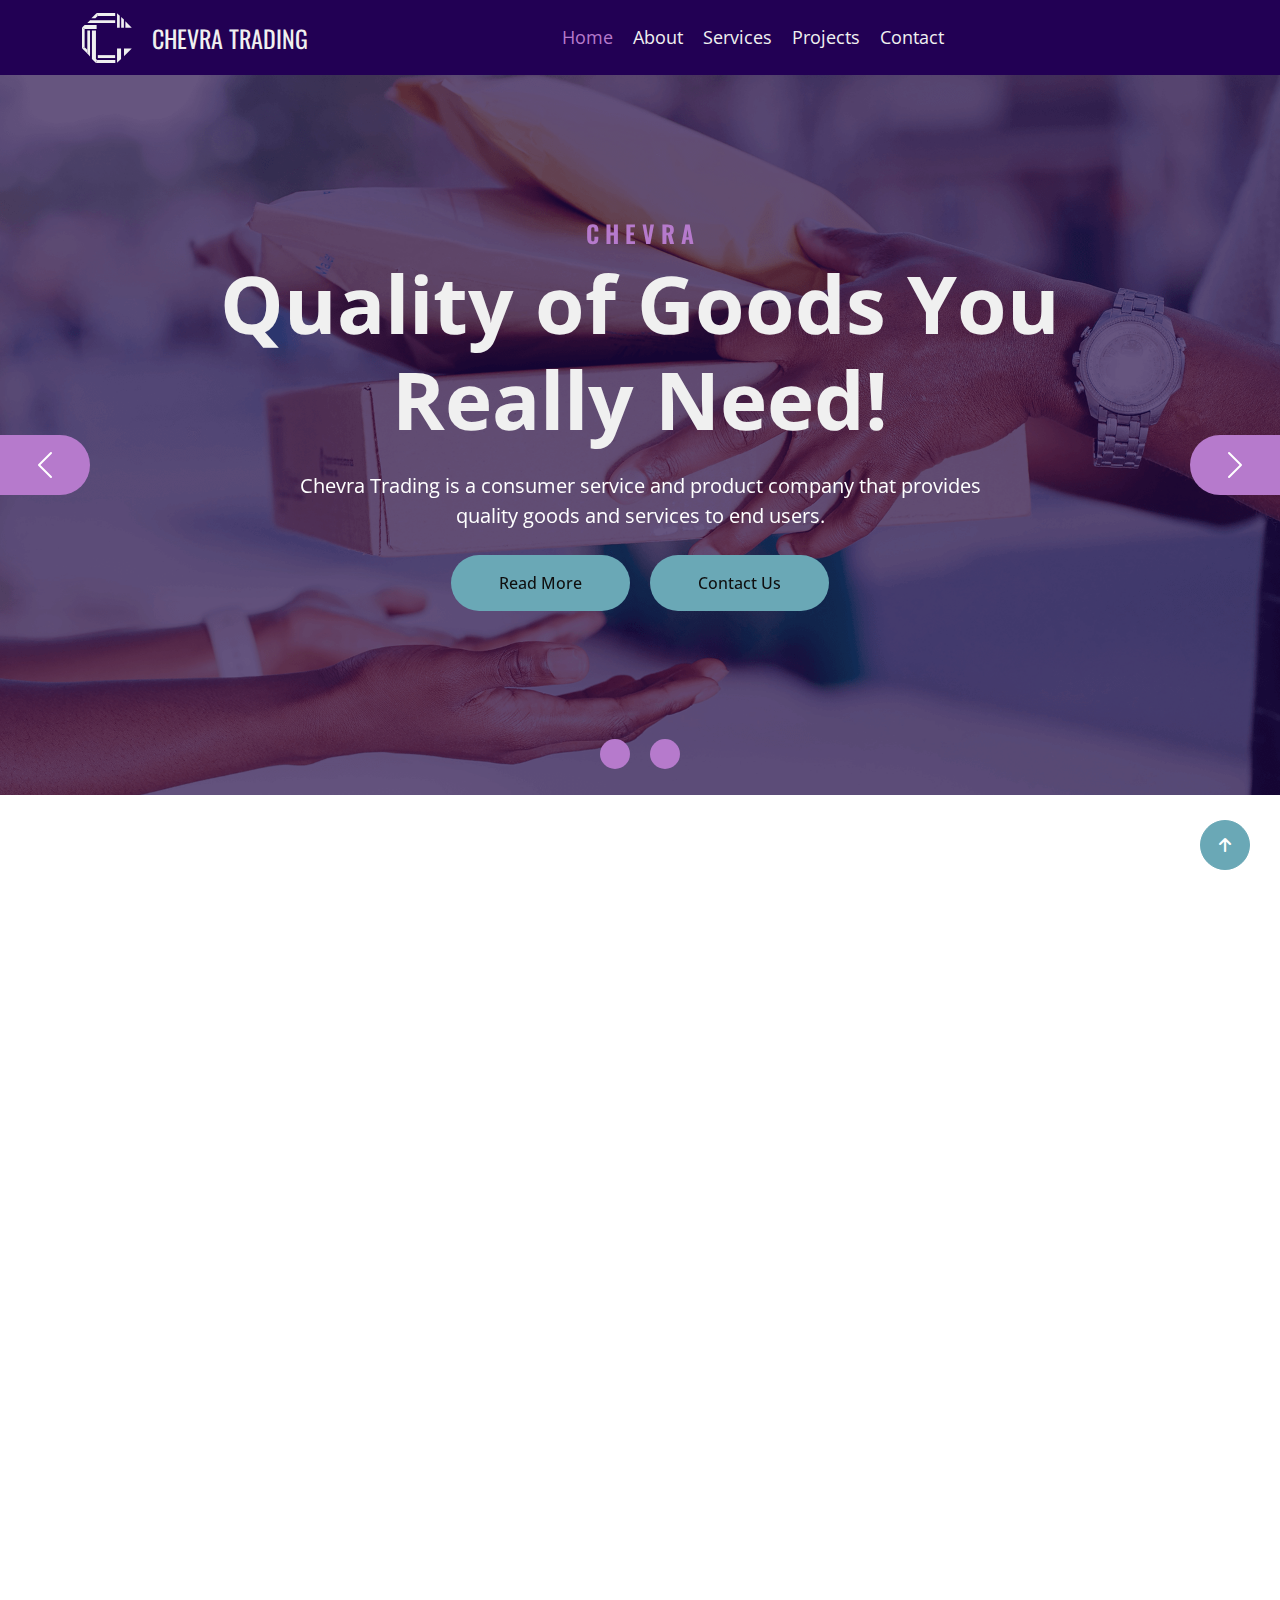
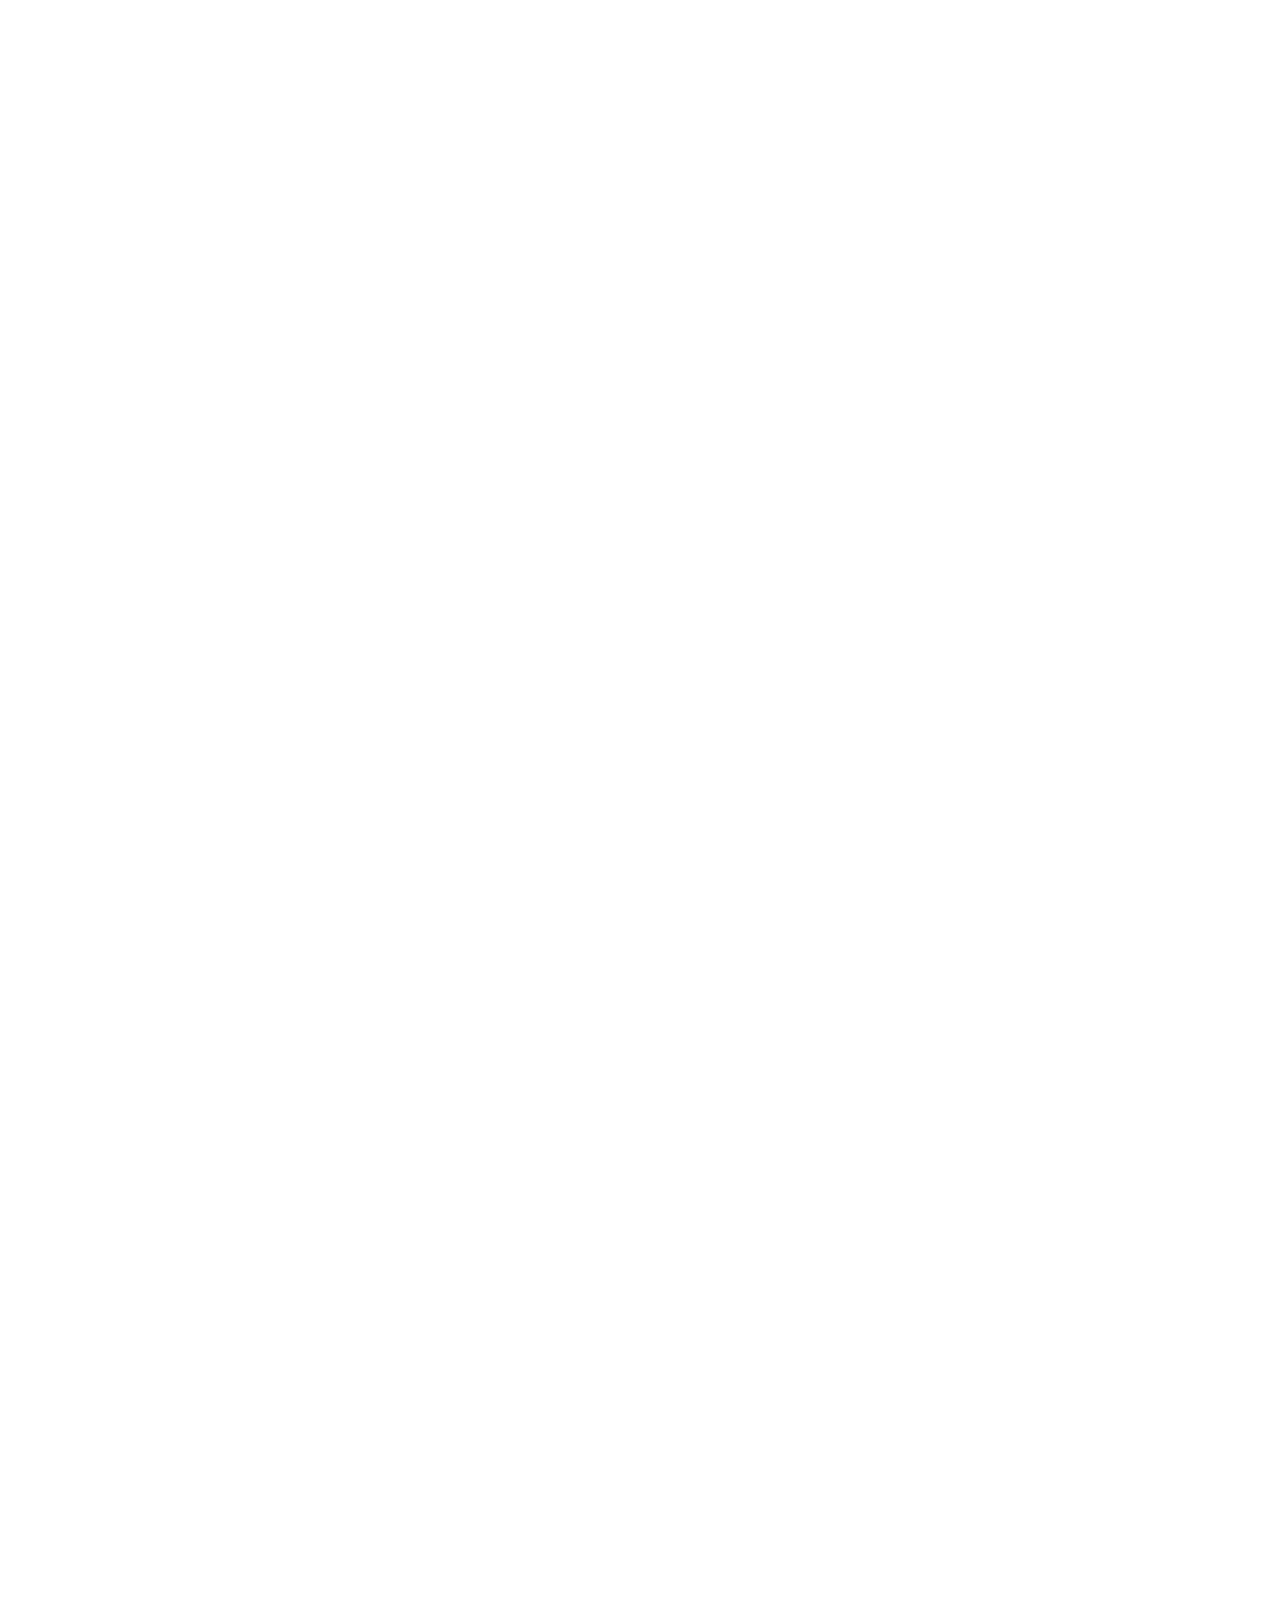
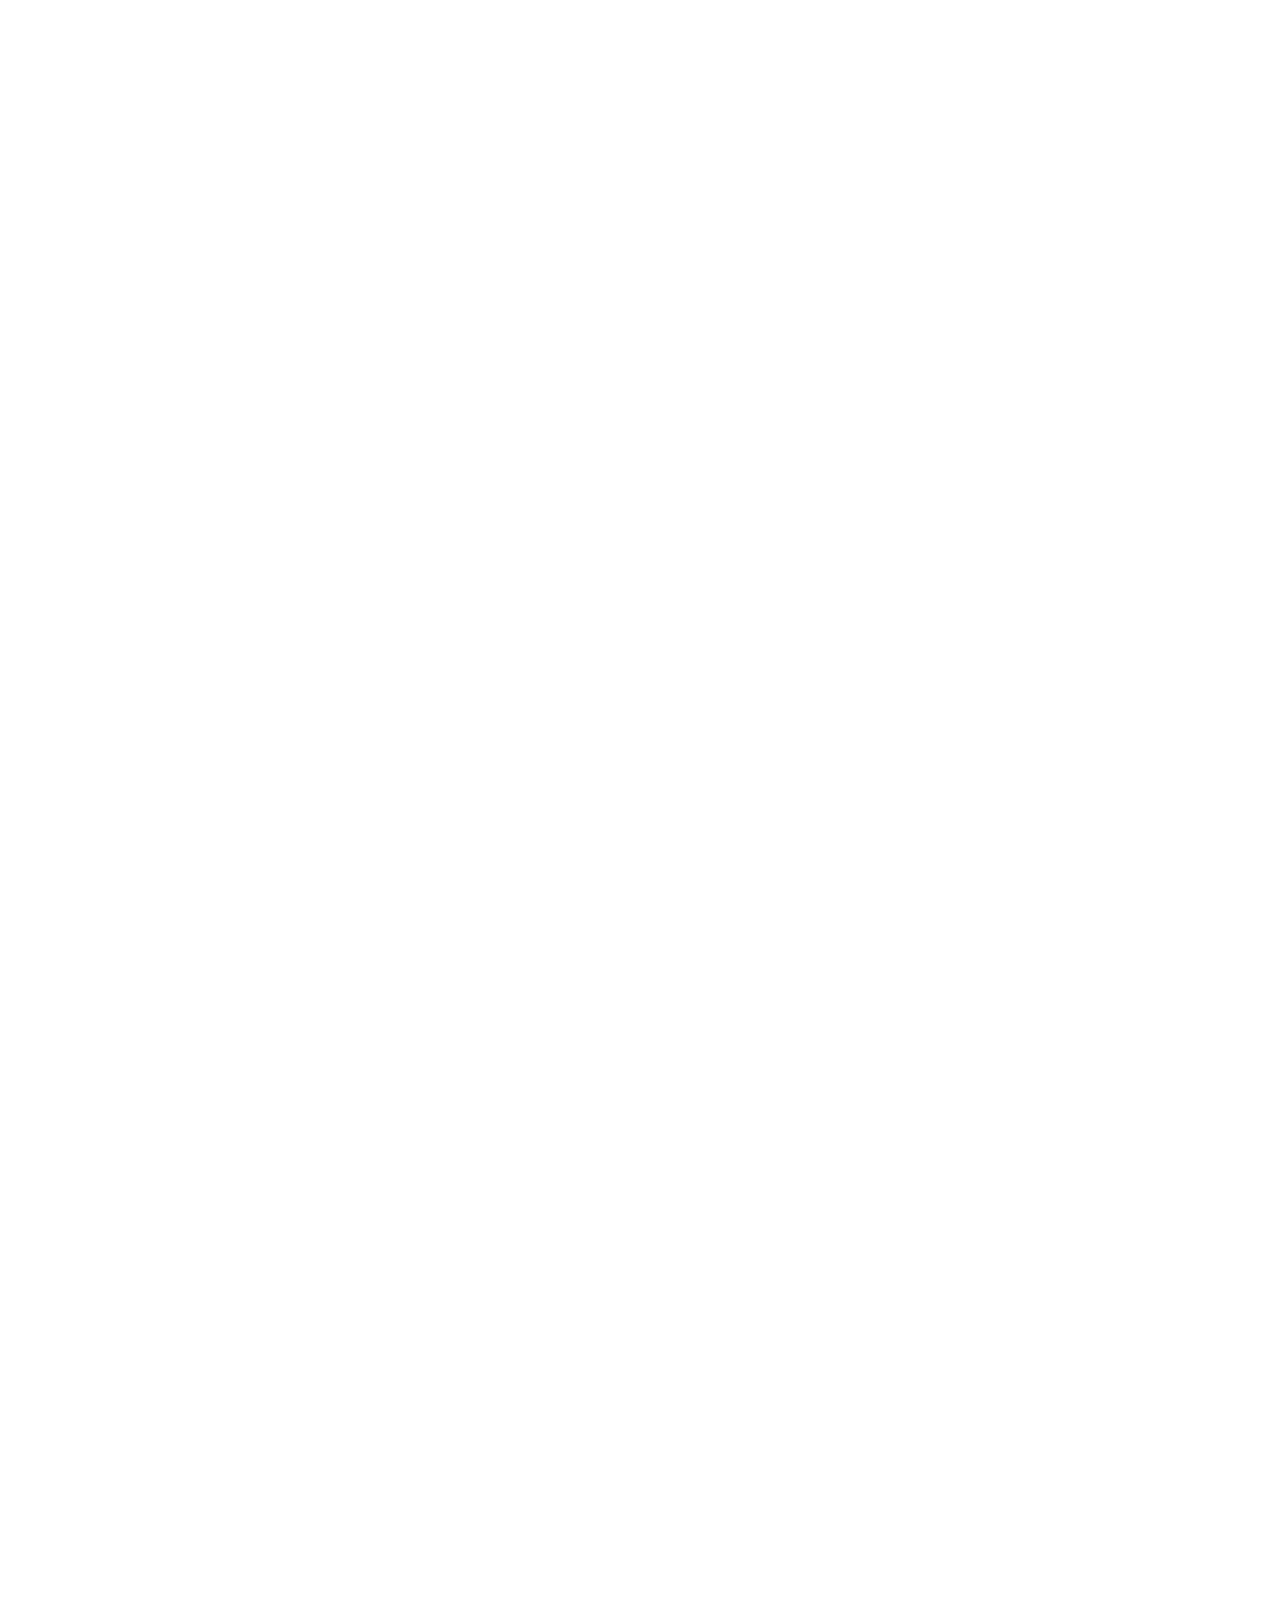
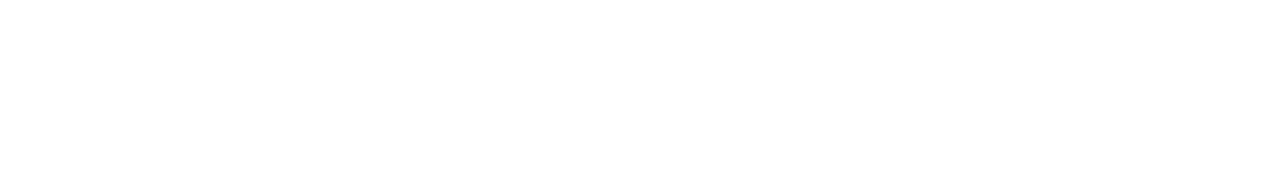
<file: index.html>
<!DOCTYPE html>
<html lang="en">

    <head>
        <meta charset="utf-8">
        <title>Chevra Consumer Goods Trading</title>
        <meta content="width=device-width, initial-scale=1.0" name="viewport">
        <meta content="" name="keywords">
        <meta content="" name="description">

        <link rel="icon" type="image/x-icon" href="img/icons/favicon.svg">

        <!-- Google Web Fonts -->
        <link rel="preconnect" href="https://fonts.googleapis.com">
        <link rel="preconnect" href="https://fonts.gstatic.com" crossorigin>
        <link href="https://fonts.googleapis.com/css2?family=Saira:wght@500;600;700&display=swap" rel="stylesheet">
        
        <link href="https://fonts.googleapis.com/css2?family=Open+Sans:wght@400;500;700&family=Oswald:wght@500&display=swap" rel="stylesheet">

        <!-- Icon Font Stylesheet -->
        <link href="https://cdnjs.cloudflare.com/ajax/libs/font-awesome/5.10.0/css/all.min.css" rel="stylesheet">
        <link href="https://cdn.jsdelivr.net/npm/bootstrap-icons@1.4.1/font/bootstrap-icons.css" rel="stylesheet">

        <!-- Font Awesome -->
        <link href="fa-free-6.4.2-web/css/fontawesome.css" rel="stylesheet">
        <link href="fa-free-6.4.2-web/css/brands.css" rel="stylesheet">
        <link href="fa-free-6.4.2-web/css/solid.css" rel="stylesheet">

        <!-- Libraries Stylesheet -->
        <link href="lib/animate/animate.min.css" rel="stylesheet">
        <link href="lib/owlcarousel/assets/owl.carousel.min.css" rel="stylesheet">

        <!-- Customized Bootstrap Stylesheet -->
        <link href="css/bootstrap.min.css" rel="stylesheet">

        <!-- Template Stylesheet -->
        <link href="css/style.css" rel="stylesheet">
    </head>

    <body>
        <div id="top"></div>

        <!-- Spinner Start 
        <div id="spinner" class="show position-fixed translate-middle w-100 vh-100 top-50 start-50 d-flex align-items-center justify-content-center">
            <div class="spinner-grow text-primary" role="status"></div>
        </div>
         Spinner End -->

        <!-- Navbar Start -->
        <div class="container-fluid" id="container-navbar">
            <div class="container">
                <nav class="navbar navbar-dark navbar-expand-lg py-0">
                    <div class="logo">
                        <a href="index.html"><img src="img/icons/logo-white.svg" alt="Chevra Logo"><span>CHEVRA TRADING</span></a>
                    </div>
                    
                    <button type="button" class="navbar-toggler me-0" data-bs-toggle="collapse" data-bs-target="#navbarCollapse">
                        <span class="navbar-toggler-icon"></span>
                    </button>
                    <div class="collapse navbar-collapse bg-transparent" id="navbarCollapse">
                        <div class="navbar-nav ms-auto mx-xl-auto p-0">
                            <a href="index.html" class="nav-item nav-link active">Home</a>
                            <a href="about.html" class="nav-item nav-link">About</a>
                            <a href="service.html" class="nav-item nav-link">Services</a>
                            <a href="project.html" class="nav-item nav-link">Projects</a>
                            <a href="contact.html" class="nav-item nav-link">Contact</a>
                        </div>
                    </div>
                </nav>
            </div>
        </div>
        <!-- Navbar End -->

        <!-- Carousel Start -->
        <div class="container-fluid px-0">
            <div id="carouselId" class="carousel slide" data-bs-ride="carousel">
                <ol class="carousel-indicators">
                    <li data-bs-target="#carouselId" data-bs-slide-to="0" class="active" aria-current="true" aria-label="First slide"></li>
                    <li data-bs-target="#carouselId" data-bs-slide-to="1" aria-label="Second slide"></li>
                </ol>
                <div class="carousel-inner" role="listbox">
                    <div class="carousel-item active">
                        <img src="img/carousel-1.png" class="img-fluid" alt="First slide">
                        <div class="carousel-caption">
                            <div class="container carousel-content">
                                <h6 class="text-secondary h4 animated fadeInUp">C H E V R A</h6>
                                <h1 class="text-white display-1 mb-4 animated fadeInRight">Quality of Goods You Really Need!</h1>
                                <p class="mb-4 text-white fs-5 animated fadeInDown">Chevra Trading is a consumer service and product company that provides quality goods and services to end users.</p>
                                <a href="service.html" class="me-2"><button type="button" class="px-4 py-sm-3 px-sm-5 btn btn-primary rounded-pill carousel-content-btn1 animated fadeInLeft">Read More</button></a>
                                <a href="contact.html" class="ms-2"><button type="button" class="px-4 py-sm-3 px-sm-5 btn btn-primary rounded-pill carousel-content-btn2 animated fadeInRight">Contact Us</button></a>
                            </div>
                        </div>
                    </div>
                    <div class="carousel-item">
                        <img src="img/carousel-2.png" class="img-fluid" alt="Second slide">
                        <div class="carousel-caption">
                            <div class="container carousel-content">
                                <h6 class="text-secondary h4 animated fadeInUp">C H E V R A</h6>
                                <h1 class="text-white display-1 mb-4 animated fadeInLeft">Quality Services You Really Need!</h1>
                                <p class="mb-4 text-white fs-5 animated fadeInDown">Chevra Trading is a consumer service and product company that provides quality goods and services to end users.</p>
                                <a href="service.html" class="me-2"><button type="button" class="px-4 py-sm-3 px-sm-5 btn btn-primary rounded-pill carousel-content-btn1 animated fadeInLeft">Read More</button></a>
                                <a href="contact.html" class="ms-2"><button type="button" class="px-4 py-sm-3 px-sm-5 btn btn-primary rounded-pill carousel-content-btn2 animated fadeInRight">Contact Us</button></a>
                            </div>
                        </div>
                    </div>
                </div>
                <button class="carousel-control-prev" type="button" data-bs-target="#carouselId" data-bs-slide="prev">
                    <span class="carousel-control-prev-icon" aria-hidden="true"></span>
                    <span class="visually-hidden">Previous</span>
                </button>
                <button class="carousel-control-next" type="button" data-bs-target="#carouselId" data-bs-slide="next">
                    <span class="carousel-control-next-icon" aria-hidden="true"></span>
                    <span class="visually-hidden">Next</span>
                </button>
            </div>
        </div>
        <!-- Carousel End -->


        <!-- About Start -->
        <div class="container-fluid py-5 my-5">
            <div class="container pt-5">
                <div class="row g-5">
                    <div class="col-lg-5 col-md-6 col-sm-12 wow fadeIn" data-wow-delay=".3s">
                        <div class="h-100 position-relative">
                            <img src="img/about-1.png" class="img-fluid w-75 rounded" alt="" style="margin-bottom: 25%;">
                            <div class="position-absolute w-75" style="top: 25%; left: 25%;">
                                <img src="img/about-2.png" class="img-fluid w-100 rounded" alt="">
                            </div>
                        </div>
                    </div>
                    <div class="col-lg-7 col-md-6 col-sm-12 wow fadeIn" data-wow-delay=".5s">
                        <h5 class="text-primary">About Us</h5>
                        <h1 class="mb-4 text-sub">Chevra and its Innovative Solutions</h1>
                        <p>We are a group of IT and Admin experts. Through combined expertise, we meet our customer's needs and guarantee a high degree of customer satisfaction by merging our collective experience.</p>
                        <p class="mb-4">Our goals are to deliver outstanding customer service and provide high-quality products and peripherals while keeping the experience enjoyable.</p>
                        <a href="about.html" class="btn btn-secondary rounded-pill px-5 py-3 text-white common-btn">More Details</a>
                    </div>
                </div>
            </div>
        </div>
        <!-- About End -->


        <!-- Services Start -->
        <div class="container-fluid services py-5 mb-5">
            <div class="container">
                <div class="text-center mx-auto pb-5 wow fadeIn" data-wow-delay=".3s" style="max-width: 600px;">
                    <h5 class="text-primary">Our Services</h5>
                    <h1 class="text-sub">Services Built Specifically for your Business</h1>
                </div>
                <div class="row g-5 services-inner">
                    <div class="col-md-6 col-lg-4 wow fadeIn" data-wow-delay=".3s">
                        <div class="services-item bg-light">
                            <div class="p-4 text-center services-content">
                                <div class="services-content-icon">
                                    <i class="fa fa-solid fa-computer fa-7x mb-4"></i>
                                    <h4 class="mb-3 to-open-sans tc-black">Network<br>Integration</h4>
                                    <p class="mb-4 to-open-sans">Conducting problem assessment and offering optimal solutions.</p>
                                    <a href="service.html" class="btn btn-secondary text-white px-5 py-3 rounded-pill services-btn">Read More</a>
                                </div>
                            </div>
                        </div>
                    </div>
                    <div class="col-md-6 col-lg-4 wow fadeIn" data-wow-delay=".5s">
                        <div class="services-item bg-light">
                            <div class="p-4 text-center services-content">
                                <div class="services-content-icon">
                                    <i class="fa fa-solid fa-shield-halved fa-7x mb-4"></i>
                                    <h4 class="mb-3 to-open-sans tc-black">Security<br>Core</h4>
                                    <p class="mb-4 to-open-sans">Providing cyber threat prevention and identity access management services.</p>
                                    <a href="service.html" class="btn btn-secondary text-white px-5 py-3 rounded-pill services-btn">Read More</a>
                                </div>
                            </div>
                        </div>
                    </div>
                    <div class="col-md-6 col-lg-4 wow fadeIn" data-wow-delay=".7s">
                        <div class="services-item bg-light">
                            <div class="p-4 text-center services-content">
                                <div class="services-content-icon">
                                    <i class="fa fa-solid fa-microchip fa-7x mb-4"></i>
                                    <h4 class="mb-3 to-open-sans tc-black">IT Products &<br>Peripherals</h4>
                                    <p class="mb-4 to-open-sans">Supplying the needed components that meet the customers' satisfaction.</p>
                                    <a href="service.html" class="btn btn-secondary text-white px-5 py-3 rounded-pill services-btn">Read More</a>
                                </div>
                            </div>
                        </div>
                    </div>
                </div>
            </div>
        </div>
        <!-- Services End -->


        <!-- Project Start -->
        <div class="container-fluid project py-5 mb-5">
            <div class="container">
                <div class="text-center mx-auto pb-5 wow fadeIn" data-wow-delay=".3s" style="max-width: 600px;">
                    <h5 class="text-primary">Our Project</h5>
                    <h1 class="text-sub">Our Recently Completed Projects</h1>
                </div>
                <div class="row g-5">
                    <div class="col-md-6 col-lg-4 wow fadeIn" data-wow-delay=".3s">
                        <div class="project-item">
                            <div class="project-img">
                                <img src="img/project-1.png" class="img-fluid w-100 rounded" alt="">
                                <div class="project-content">
                                    <a href="project.html" class="text-center">
                                        <h4 class="text-secondary to-open-sans tc-black">Project 1</h4>
                                        <p class="m-0 text-white to-open-sans">Analysis</p>
                                    </a>
                                </div>
                            </div>
                        </div>
                    </div>
                    <div class="col-md-6 col-lg-4 wow fadeIn" data-wow-delay=".5s">
                        <div class="project-item">
                            <div class="project-img">
                                <img src="img/project-2.png" class="img-fluid w-100 rounded" alt="">
                                <div class="project-content">
                                    <a href="project.html" class="text-center">
                                        <h4 class="text-secondary to-open-sans tc-black">Project 2</h4>
                                        <p class="m-0 text-white to-open-sans">Security Core</p>
                                    </a>
                                </div>
                            </div>
                        </div>
                    </div>
                    <div class="col-md-6 col-lg-4 wow fadeIn" data-wow-delay=".7s">
                        <div class="project-item">
                            <div class="project-img">
                                <img src="img/project-3.png" class="img-fluid w-100 rounded" alt="">
                                <div class="project-content">
                                    <a href="project.html" class="text-center">
                                        <h4 class="text-secondary to-open-sans tc-black">Project 3</h4>
                                        <p class="m-0 text-white to-open-sans">Upcoming</p>
                                    </a>
                                </div>
                            </div>
                        </div>
                    </div>
                </div>
            </div>
        </div>
        <!-- Project End -->


        <!-- Team Start -->
        <div class="container-fluid py-5 mb-5 team">
            <div class="container">
                <div class="text-center mx-auto pb-5 wow fadeIn" data-wow-delay=".3s" style="max-width: 600px;">
                    <h5 class="text-primary">Our Team</h5>
                    <h1 class="text-sub">Meet our expert Team</h1>
                </div>
                <div class="owl-carousel team-carousel wow fadeIn" data-wow-delay=".5s">
                    <div class="rounded team-item">
                        <div class="team-content">
                            <div class="team-img-icon">
                                <div class="team-img rounded-circle">
                                    <img src="img/team-1.jpg" class="img-fluid w-100 rounded-circle" alt="">
                                </div>
                                <div class="team-name text-center py-3">
                                    <h4 class="to-open-sans">EDWIN<br>BALLESTEROS</h4>
                                    <p class="m-0 to-open-sans tc-black">General Manager</p>
                                    <p class="m-0 to-open-sans team-contact">edwin@chevra.biz</p>
                                    <p class="m-0 to-open-sans team-contact">09274904404</p>
                                </div>
                                <!-- <div class="team-icon d-flex justify-content-center pb-4">
                                    <a class="btn btn-square btn-secondary text-white rounded-circle m-1" href=""><i class="fab fa-facebook-f"></i></a>
                                    <a class="btn btn-square btn-secondary text-white rounded-circle m-1" href=""><i class="fab fa-twitter"></i></a>
                                    <a class="btn btn-square btn-secondary text-white rounded-circle m-1" href=""><i class="fab fa-instagram"></i></a>
                                    <a class="btn btn-square btn-secondary text-white rounded-circle m-1" href=""><i class="fab fa-linkedin-in"></i></a>
                                </div> -->
                            </div>
                        </div>
                    </div>
                    <div class="rounded team-item">
                        <div class="team-content">
                            <div class="team-img-icon">
                                <div class="team-img rounded-circle">
                                    <img src="img/team-2.jpg" class="img-fluid w-100 rounded-circle" alt="">
                                </div>
                                <div class="team-name text-center py-3">
                                    <h4 class="to-open-sans">LAARNI<br>LAUREL</h4>
                                    <p class="m-0 to-open-sans tc-black">Sales Manager</p>
                                    <p class="m-0 to-open-sans team-contact">laarni@chevra.biz</p>
                                    <p class="m-0 to-open-sans team-contact">09177032198</p>
                                </div>
                            </div>
                        </div>
                    </div>
                    <div class="rounded team-item">
                        <div class="team-content">
                            <div class="team-img-icon">
                                <div class="team-img rounded-circle">
                                    <img src="img/team-3.jpg" class="img-fluid w-100 rounded-circle" alt="">
                                </div>
                                <div class="team-name text-center py-3">
                                    <h4 class="to-open-sans">RHODA<br>BALLESTEROS</h4>
                                    <p class="m-0 to-open-sans tc-black">Marketing Manager</p>
                                    <p class="m-0 to-open-sans team-contact">rhoda@chevra.biz</p>
                                    <p class="m-0 to-open-sans team-contact">09171457998</p>
                                </div>
                            </div>
                        </div>
                    </div>
                    <div class="rounded team-item">
                        <div class="team-content">
                            <div class="team-img-icon">
                                <div class="team-img rounded-circle">
                                    <img src="img/team-4.jpg" class="img-fluid w-100 rounded-circle" alt="">
                                </div>
                                <div class="team-name text-center py-3">
                                    <h4 class="to-open-sans">ERICK<br>MONTON</h4>
                                    <p class="m-0 to-open-sans tc-black">Design Engineer</p>
                                    <p class="m-0 to-open-sans team-contact">erick@chevra.biz</p>
                                    <p class="m-0 to-open-sans team-contact">09771900735</p>
                                </div>
                            </div>
                        </div>
                    </div>
                    <div class="rounded team-item">
                        <div class="team-content">
                            <div class="team-img-icon">
                                <div class="team-img rounded-circle">
                                    <img src="img/team-5.jpg" class="img-fluid w-100 rounded-circle" alt="">
                                </div>
                                <div class="team-name text-center py-3">
                                    <h4 class="to-open-sans">GILBERT<br>LAUREL</h4>
                                    <p class="m-0 to-open-sans tc-black">Software Engineer</p>
                                    <p class="m-0 to-open-sans team-contact">gilbert@chevra.biz</p>
                                    <p class="m-0 to-open-sans team-contact">09177169662</p>
                                </div>
                            </div>
                        </div>
                    </div>
                    <div class="rounded team-item">
                        <div class="team-content">
                            <div class="team-img-icon">
                                <div class="team-img rounded-circle">
                                    <img src="img/team-6.png" class="img-fluid w-100 rounded-circle" alt="">
                                </div>
                                <div class="team-name text-center py-3">
                                    <h4 class="to-open-sans">Other<br>Experts</h4>
                                    <p class="m-0 to-open-sans tc-black">IT Specialist</p>
                                    <p class="m-0 to-open-sans team-contact inv-text">chevra.biz</p>
                                    <p class="m-0 to-open-sans team-contact inv-text">+639</p>
                                </div>
                            </div>
                        </div>
                    </div>
                </div>
            </div>
        </div>
        <!-- Team End -->

        <!-- Contact Start -->
        <div class="container-fluid py-5 mb-5">
            <div class="container">
                <div class="text-center mx-auto pb-5 wow fadeIn" data-wow-delay=".3s" style="max-width: 600px;">
                    <h5 class="text-primary">Get In Touch</h5>
                    <h1 class="mb-3 text-sub tc-black">Contact for any query</h1>
                </div>
                <div class="contact-detail position-relative p-5">
                    <div class="row g-5 mb-5 justify-content-center">
                        <div class="col-xl-4 col-lg-6 wow fadeIn" data-wow-delay=".3s">
                            <div class="d-flex bg-light p-3 rounded">
                                <div class="flex-shrink-0 btn-square bg-light-blue rounded-circle" style="width: 64px; height: 64px;">
                                    <i class="fas fa-map-marker-alt text-white"></i>
                                </div>
                                <div class="ms-3">
                                    <h4 class="text-primary">Address</h4>
                                    <a href="https://maps.app.goo.gl/UwG2FVaFeUfziVj18" target="_blank" class="h5 text-sub tc-black"> Cavite City Philipines </a>
                                </div>
                            </div>
                        </div>
                        <div class="col-xl-4 col-lg-6 wow fadeIn" data-wow-delay=".5s">
                            <div class="d-flex bg-light p-3 rounded">
                                <div class="flex-shrink-0 btn-square bg-light-blue rounded-circle" style="width: 64px; height: 64px;">
                                    <i class="fa fa-phone text-white"></i>
                                </div>
                                <div class="ms-3">
                                    <h4 class="text-primary">Call Us</h4>
                                    <a class="h5 text-sub tc-black" href="tel:+639274904404" target="_blank">+639274904404</a>
                                </div>
                            </div>
                        </div>
                        <div class="col-xl-4 col-lg-6 wow fadeIn" data-wow-delay=".7s">
                            <div class="d-flex bg-light p-3 rounded">
                                <div class="flex-shrink-0 btn-square bg-light-blue rounded-circle" style="width: 64px; height: 64px;">
                                    <i class="fa fa-envelope text-white"></i>
                                </div>
                                <div class="ms-3">
                                    <h4 class="text-primary">Email Us</h4>
                                    <a class="h5 text-sub tc-black" href="mailto:chevra@chevra.biz" target="_blank">chevra@chevra.biz</a>
                                </div>
                            </div>
                        </div>
                    </div>
                    <div class="row g-5">
                        <div class="col-lg-6 wow fadeIn" data-wow-delay=".3s">
                            <div class="p-5 h-100 rounded contact-map">
                                <iframe class="rounded w-100 h-100" src="https://www.google.com/maps/embed?pb=!1m18!1m12!1m3!1d1365.7960404652488!2d120.90873777331149!3d14.481556098006896!2m3!1f0!2f0!3f0!3m2!1i1024!2i768!4f13.1!3m3!1m2!1s0x3397cd3666aa0ea9%3A0xc68cefb873b62989!2sSan%20Roque%2C%20Cavite%20City%2C%20Cavite!5e0!3m2!1sen!2sph!4v1696472041846!5m2!1sen!2sph" width="600" height="450" style="border:0;" allowfullscreen="" loading="lazy" referrerpolicy="no-referrer-when-downgrade" style="border:0;" allowfullscreen="" loading="lazy" referrerpolicy="no-referrer-when-downgrade"></iframe>
                            </div>
                        </div>
                        <div class="col-lg-6 wow fadeIn" data-wow-delay=".5s">
                            <div class="p-5 rounded contact-form">
                                <div class="mb-4">
                                    <input type="text" class="form-control border-0 py-3" placeholder="Your Name">
                                </div>
                                <div class="mb-4">
                                    <input type="email" class="form-control border-0 py-3" placeholder="Your Email">
                                </div>
                                <div class="mb-4">
                                    <input type="text" class="form-control border-0 py-3" placeholder="Project">
                                </div>
                                <div class="mb-4">
                                    <textarea class="w-100 form-control border-0 py-3" rows="6" cols="10" placeholder="Message"></textarea>
                                </div>
                                <div class="text-start">
                                    <button class="btn bg-light-blue text-white py-3 px-5" type="button">Send Message</button>
                                </div>
                            </div>
                        </div>
                    </div>
                </div>
            </div> 
        </div>
        <!-- Contact End -->


        <!-- Footer Start -->
         <div class="container-fluid footer bg-dark wow fadeIn" data-wow-delay=".3s">
            <div class="container pt-5 pb-4">
                <div class="row g-5">
                    <div class="col-lg-3 col-md-6">
                        <a href="index.html">
                            <h1 class="text-white d-block to-oswald name-spacing">CHEVRA</h1>
                        </a>
                        <p class="mt-4 text-light">Our goals are to deliver outstanding customer service and provide high-quality products and peripherals while keeping the experience enjoyable.</p>
                        <!--<div class="d-flex hightech-link">
                            <a href="" class="btn-light nav-fill btn btn-square rounded-circle me-2"><i class="fab fa-facebook-f text-primary"></i></a>
                            <a href="" class="btn-light nav-fill btn btn-square rounded-circle me-2"><i class="fab fa-twitter text-primary"></i></a>
                            <a href="" class="btn-light nav-fill btn btn-square rounded-circle me-2"><i class="fab fa-instagram text-primary"></i></a>
                            <a href="" class="btn-light nav-fill btn btn-square rounded-circle me-0"><i class="fab fa-linkedin-in text-primary"></i></a>
                        </div>-->
                    </div>
                    <div class="col-lg-3 col-md-6">
                        <h3 class="h3 text-secondary tc-light-purple to-open-sans">Short Link</h3>
                        <div class="mt-4 d-flex flex-column short-link">
                            <a href="index.html" class="mb-2 text-white to-open-sans"><i class="fas fa-angle-right text-secondary me-2 tc-light-purple"></i>Home</a>
                            <a href="about.html" class="mb-2 text-white to-open-sans"><i class="fas fa-angle-right text-secondary  me-2 tc-light-purple"></i>About us</a>
                            <a href="contact.html" class="mb-2 text-white to-open-sans"><i class="fas fa-angle-right text-secondary me-2 tc-light-purple"></i>Contact us</a>
                            <a href="service.html" class="mb-2 text-white to-open-sans"><i class="fas fa-angle-right text-secondary me-2 tc-light-purple"></i>Our Services</a>
                            <a href="project.html" class="mb-2 text-white to-open-sans"><i class="fas fa-angle-right text-secondary me-2 tc-light-purple"></i>Our Projects</a>
                        </div>
                    </div>

                    <!--
                    <div class="col-lg-3 col-md-6">
                        <a href="#" class="h3 text-secondary tc-light-purple to-open-sans">Help Link</a>
                        <div class="mt-4 d-flex flex-column help-link">
                            <a href="" class="mb-2 text-white to-open-sans"><i class="fas fa-angle-right text-secondary me-2 tc-light-purple"></i>Terms Of use</a>
                            <a href="" class="mb-2 text-white to-open-sans"><i class="fas fa-angle-right text-secondary me-2 tc-light-purple"></i>Privacy Policy</a>
                            <a href="" class="mb-2 text-white to-open-sans"><i class="fas fa-angle-right text-secondary me-2 tc-light-purple"></i>Helps</a>
                            <a href="" class="mb-2 text-white to-open-sans"><i class="fas fa-angle-right text-secondary me-2 tc-light-purple"></i>FAQs</a>
                            <a href="" class="mb-2 text-white to-open-sans"><i class="fas fa-angle-right text-secondary me-2 tc-light-purple"></i>Contact</a>
                        </div>
                    </div>-->

                    <div class="col-lg-3 col-md-6">
                        <h3 class="h3 text-secondary tc-light-purple to-open-sans">Contact Us</h3>
                        <div class="text-white mt-4 d-flex flex-column contact-link">
                            <a href="https://maps.app.goo.gl/UwG2FVaFeUfziVj18" class="pb-3 text-light border-bottom border-light-blue to-open-sans"><i class="fas fa-map-marker-alt text-secondary me-2 tc-light-purple"></i> 320 P. Zamora St. San Rooue, Cavite City, Philippines</a>
                            <a href="tel:+639274904404" class="py-3 text-light border-bottom border-light-blue to-open-sans"><i class="fas fa-phone-alt text-secondary me-2 tc-light-purple"></i> +639274904404</a>
                            <a href="mailto:chevra@chevra.biz" class="py-3 text-light border-bottom border-light-blue to-open-sans"><i class="fas fa-envelope text-secondary me-2 tc-light-purple"></i> chevra@chevra.biz </a>
                        </div>
                    </div>
                </div>
                <hr class="text-light mt-5 mb-4">
                <div class="row">
                    <div class="col-md-6 text-center text-md-start">
                        <span class="text-light"><a href="index.html" class="tc-light-purple"><i class="fas fa-copyright  me-2 tc-light-purple"></i> Chevra official Website</a>, All rights reserved.</span>
                    </div>
                    <div class="col-md-6 text-center text-md-end">
                        <!--/*** This template is free as long as you keep the footer author’s credit link/attribution link/backlink. If you'd like to use the template without the footer author’s credit link/attribution link/backlink, you can purchase the Credit Removal License from "https://htmlcodex.com/credit-removal". Thank you for your support. ***/-->
                        
                    </div>
                </div>
            </div>
        </div>
        <!-- Footer End -->


        <!-- Back to Top -->
        <a href="#top" class="btn btn-to-top btn-square rounded-circle back-to-top"><i class="fa fa-arrow-up text-white"></i></a>

        
        <!-- JavaScript Libraries -->
        <script src="https://ajax.googleapis.com/ajax/libs/jquery/3.6.4/jquery.min.js"></script>
        <script src="https://cdn.jsdelivr.net/npm/bootstrap@5.0.0/dist/js/bootstrap.bundle.min.js"></script>
        <script src="lib/wow/wow.min.js"></script>
        <script src="lib/easing/easing.min.js"></script>
        <script src="lib/waypoints/waypoints.min.js"></script>
        <script src="lib/owlcarousel/owl.carousel.min.js"></script>

        <!-- Template Javascript -->
        <script src="js/main.js"></script>
    </body>

</html>
</file>
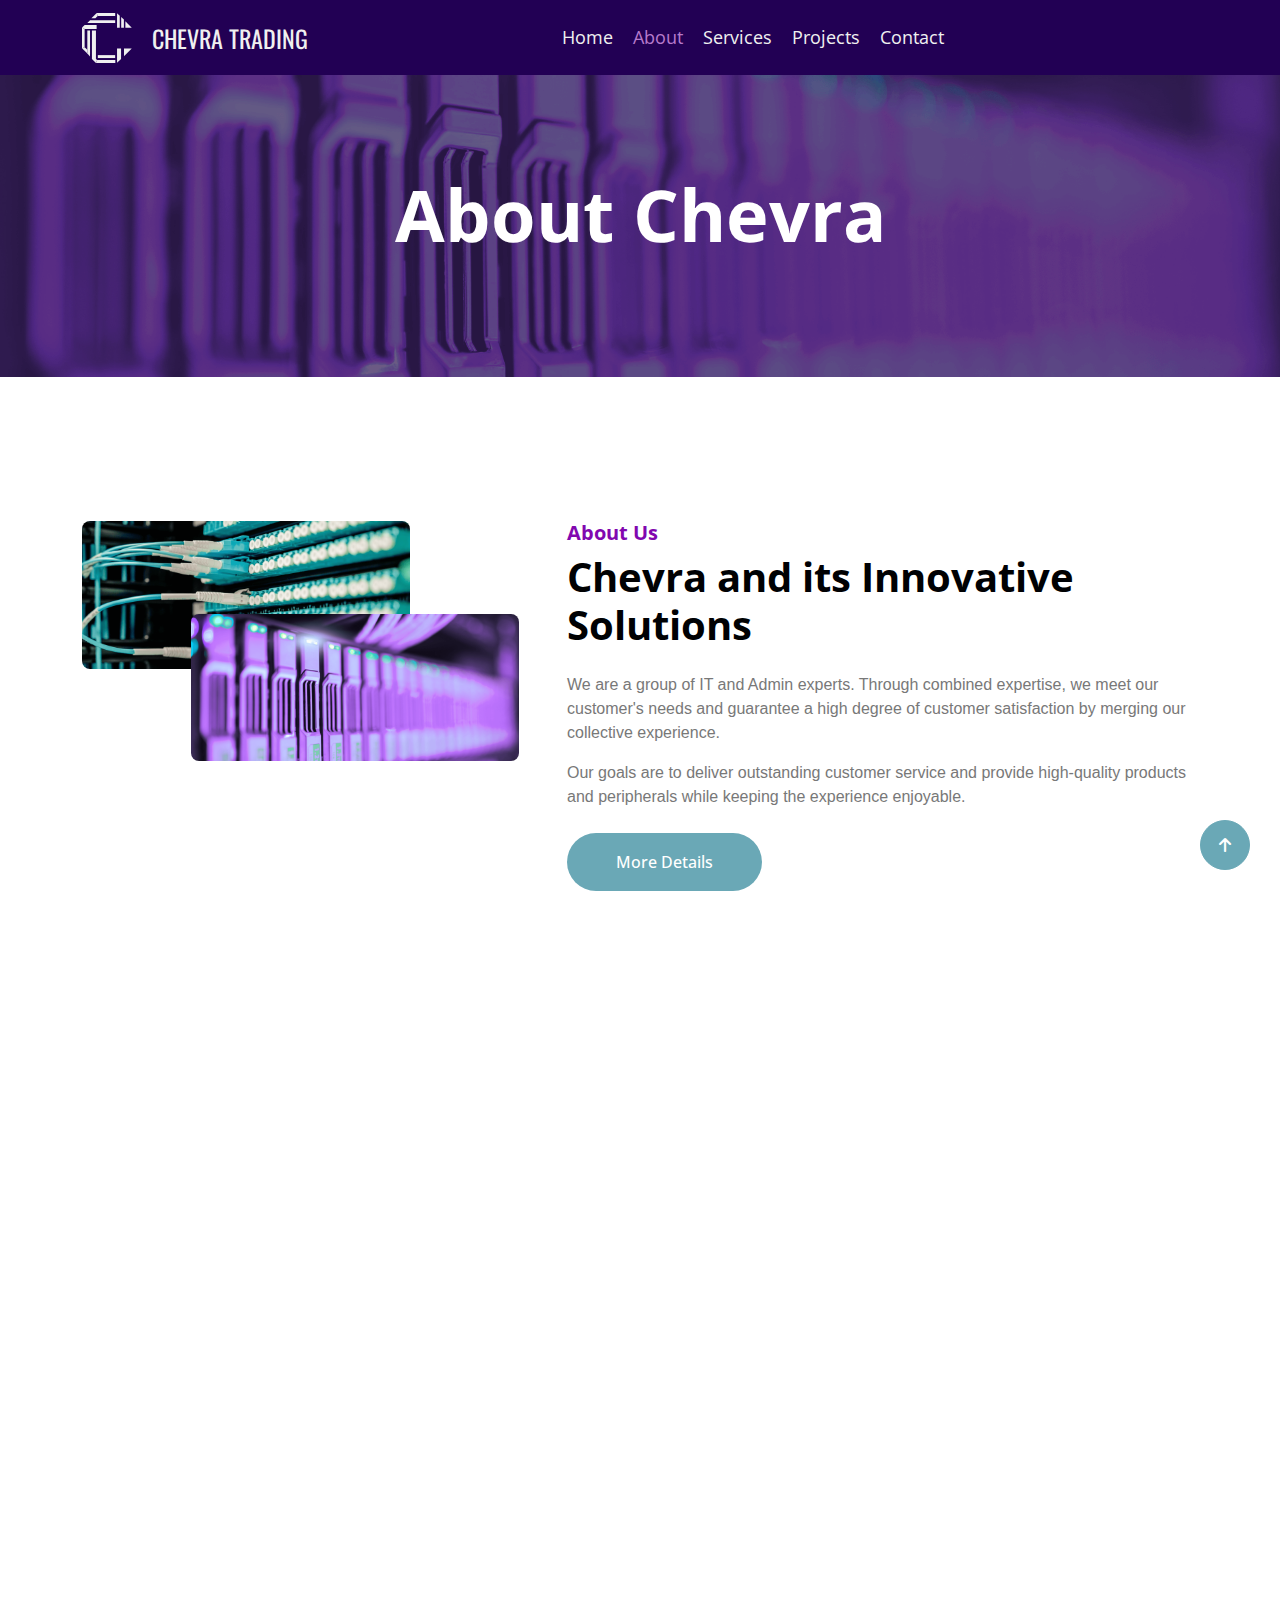
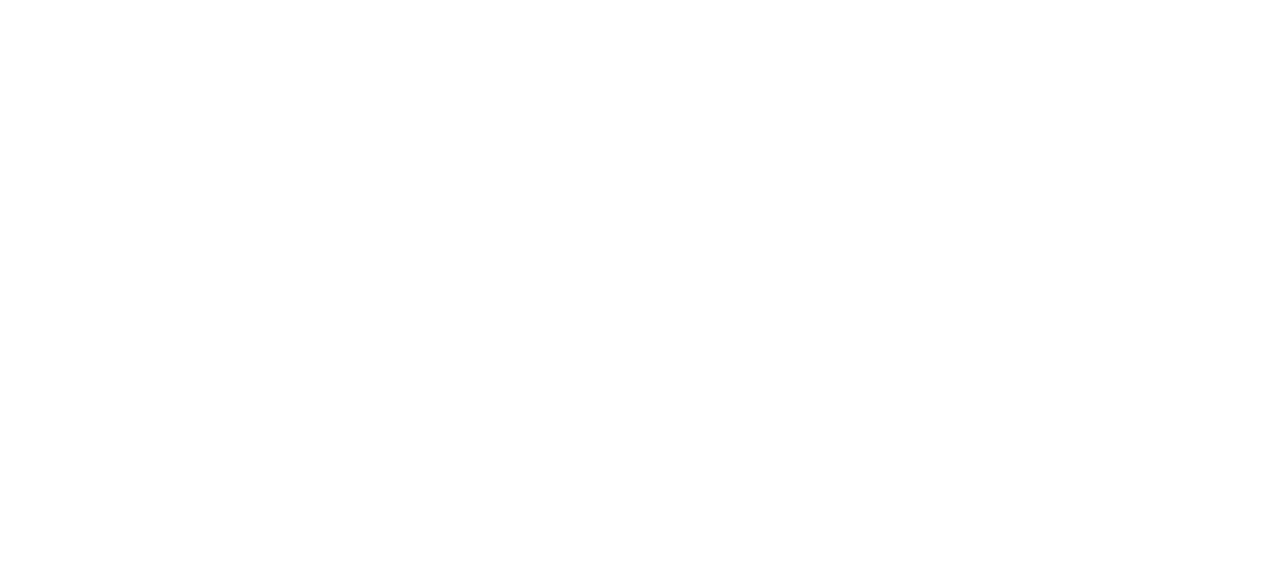
<file: about.html>
<!DOCTYPE html>
<html lang="en">

    <head>
        <meta charset="utf-8">
        <title>About Chevra</title>
        <meta content="width=device-width, initial-scale=1.0" name="viewport">
        <meta content="" name="keywords">
        <meta content="" name="description">

        <link rel="icon" type="image/x-icon" href="img/icons/favicon.svg">

        <!-- Google Web Fonts -->
        <link rel="preconnect" href="https://fonts.googleapis.com">
        <link rel="preconnect" href="https://fonts.gstatic.com" crossorigin>
        <link href="https://fonts.googleapis.com/css2?family=Saira:wght@500;600;700&display=swap" rel="stylesheet">
        
        <link href="https://fonts.googleapis.com/css2?family=Open+Sans:wght@400;500;700&family=Oswald:wght@500&display=swap" rel="stylesheet">

        <!-- Icon Font Stylesheet -->
        <link href="https://cdnjs.cloudflare.com/ajax/libs/font-awesome/5.10.0/css/all.min.css" rel="stylesheet">
        <link href="https://cdn.jsdelivr.net/npm/bootstrap-icons@1.4.1/font/bootstrap-icons.css" rel="stylesheet">

        <!-- Font Awesome -->
        <link href="fa-free-6.4.2-web/css/fontawesome.css" rel="stylesheet">
        <link href="fa-free-6.4.2-web/css/brands.css" rel="stylesheet">
        <link href="fa-free-6.4.2-web/css/solid.css" rel="stylesheet">

        <!-- Libraries Stylesheet -->
        <link href="lib/animate/animate.min.css" rel="stylesheet">
        <link href="lib/owlcarousel/assets/owl.carousel.min.css" rel="stylesheet">

        <!-- Customized Bootstrap Stylesheet -->
        <link href="css/bootstrap.min.css" rel="stylesheet">

        <!-- Template Stylesheet -->
        <link href="css/style.css" rel="stylesheet">
    </head>

    <body>
        <div id="top"></div>

        <!-- Navbar Start -->
        <div class="container-fluid" id="container-navbar">
            <div class="container">
                <nav class="navbar navbar-dark navbar-expand-lg py-0">
                    <div class="logo">
                        <a href="index.html"><img src="img/icons/logo-white.svg" alt="Chevra Logo"><span>CHEVRA TRADING</span></a>
                    </div>
                    
                    <button type="button" class="navbar-toggler me-0" data-bs-toggle="collapse" data-bs-target="#navbarCollapse">
                        <span class="navbar-toggler-icon"></span>
                    </button>
                    <div class="collapse navbar-collapse bg-transparent" id="navbarCollapse">
                        <div class="navbar-nav ms-auto mx-xl-auto p-0">
                            <a href="index.html" class="nav-item nav-link">Home</a>
                            <a href="about.html" class="nav-item nav-link active">About</a>
                            <a href="service.html" class="nav-item nav-link">Services</a>
                            <a href="project.html" class="nav-item nav-link">Projects</a>
                            <a href="contact.html" class="nav-item nav-link">Contact</a>
                        </div>
                    </div>
                </nav>
            </div>
        </div>
        <!-- Navbar End -->

        <!-- Page Header Start -->
        <div class="container-fluid page-header py-5">
            <div class="container text-center py-5">
                <h1 class="display-2 text-white mb-4 animated slideInDown to-open-sans">About Chevra</h1>
            </div>
        </div>
        <!-- Page Header End -->

        <!-- About Start -->
        <div class="container-fluid py-5 my-5">
            <div class="container pt-5">
                <div class="row g-5">
                    <div class="col-lg-5 col-md-6 col-sm-12 wow fadeIn" data-wow-delay=".3s">
                        <div class="h-100 position-relative">
                            <img src="img/about-1.png" class="img-fluid w-75 rounded" alt="" style="margin-bottom: 25%;">
                            <div class="position-absolute w-75" style="top: 25%; left: 25%;">
                                <img src="img/about-2.png" class="img-fluid w-100 rounded" alt="">
                            </div>
                        </div>
                    </div>
                    <div class="col-lg-7 col-md-6 col-sm-12 wow fadeIn" data-wow-delay=".5s">
                        <h5 class="text-primary">About Us</h5>
                        <h1 class="mb-4 text-sub">Chevra and its Innovative Solutions</h1>
                        <p>We are a group of IT and Admin experts. Through combined expertise, we meet our customer's needs and guarantee a high degree of customer satisfaction by merging our collective experience.</p>
                        <p class="mb-4">Our goals are to deliver outstanding customer service and provide high-quality products and peripherals while keeping the experience enjoyable.</p>
                        <a href="about.html" class="btn btn-secondary rounded-pill px-5 py-3 text-white common-btn">More Details</a>
                    </div>
                </div>
            </div>
        </div>
        <!-- About End -->

        <!-- Team Start -->
        <div class="container-fluid py-5 mb-5 team">
            <div class="container">
                <div class="text-center mx-auto pb-5 wow fadeIn" data-wow-delay=".3s" style="max-width: 600px;">
                    <h5 class="text-primary">Our Team</h5>
                    <h1 class="text-sub">Meet our expert Team</h1>
                </div>
                <div class="owl-carousel team-carousel wow fadeIn" data-wow-delay=".5s">
                    <div class="rounded team-item">
                        <div class="team-content">
                            <div class="team-img-icon">
                                <div class="team-img rounded-circle">
                                    <img src="img/team-1.jpg" class="img-fluid w-100 rounded-circle" alt="">
                                </div>
                                <div class="team-name text-center py-3">
                                    <h4 class="to-open-sans">EDWIN<br>BALLESTEROS</h4>
                                    <p class="m-0 to-open-sans tc-black">General Manager</p>
                                    <p class="m-0 to-open-sans team-contact">edwin@chevra.biz</p>
                                    <p class="m-0 to-open-sans team-contact">09274904404</p>
                                </div>
                                <!-- <div class="team-icon d-flex justify-content-center pb-4">
                                    <a class="btn btn-square btn-secondary text-white rounded-circle m-1" href=""><i class="fab fa-facebook-f"></i></a>
                                    <a class="btn btn-square btn-secondary text-white rounded-circle m-1" href=""><i class="fab fa-twitter"></i></a>
                                    <a class="btn btn-square btn-secondary text-white rounded-circle m-1" href=""><i class="fab fa-instagram"></i></a>
                                    <a class="btn btn-square btn-secondary text-white rounded-circle m-1" href=""><i class="fab fa-linkedin-in"></i></a>
                                </div> -->
                            </div>
                        </div>
                    </div>
                    <div class="rounded team-item">
                        <div class="team-content">
                            <div class="team-img-icon">
                                <div class="team-img rounded-circle">
                                    <img src="img/team-2.jpg" class="img-fluid w-100 rounded-circle" alt="">
                                </div>
                                <div class="team-name text-center py-3">
                                    <h4 class="to-open-sans">LAARNI<br>LAUREL</h4>
                                    <p class="m-0 to-open-sans tc-black">Sales Manager</p>
                                    <p class="m-0 to-open-sans team-contact">laarni@chevra.biz</p>
                                    <p class="m-0 to-open-sans team-contact">09177032198</p>
                                </div>
                            </div>
                        </div>
                    </div>
                    <div class="rounded team-item">
                        <div class="team-content">
                            <div class="team-img-icon">
                                <div class="team-img rounded-circle">
                                    <img src="img/team-3.jpg" class="img-fluid w-100 rounded-circle" alt="">
                                </div>
                                <div class="team-name text-center py-3">
                                    <h4 class="to-open-sans">RHODA<br>BALLESTEROS</h4>
                                    <p class="m-0 to-open-sans tc-black">Marketing Manager</p>
                                    <p class="m-0 to-open-sans team-contact">rhoda@chevra.biz</p>
                                    <p class="m-0 to-open-sans team-contact">09171457998</p>
                                </div>
                            </div>
                        </div>
                    </div>
                    <div class="rounded team-item">
                        <div class="team-content">
                            <div class="team-img-icon">
                                <div class="team-img rounded-circle">
                                    <img src="img/team-4.jpg" class="img-fluid w-100 rounded-circle" alt="">
                                </div>
                                <div class="team-name text-center py-3">
                                    <h4 class="to-open-sans">ERICK<br>MONTON</h4>
                                    <p class="m-0 to-open-sans tc-black">Design Engineer</p>
                                    <p class="m-0 to-open-sans team-contact">erick@chevra.biz</p>
                                    <p class="m-0 to-open-sans team-contact">09771900735</p>
                                </div>
                            </div>
                        </div>
                    </div>
                    <div class="rounded team-item">
                        <div class="team-content">
                            <div class="team-img-icon">
                                <div class="team-img rounded-circle">
                                    <img src="img/team-5.jpg" class="img-fluid w-100 rounded-circle" alt="">
                                </div>
                                <div class="team-name text-center py-3">
                                    <h4 class="to-open-sans">GILBERT<br>LAUREL</h4>
                                    <p class="m-0 to-open-sans tc-black">Software Engineer</p>
                                    <p class="m-0 to-open-sans team-contact">gilbert@chevra.biz</p>
                                    <p class="m-0 to-open-sans team-contact">09177169662</p>
                                </div>
                            </div>
                        </div>
                    </div>
                    <div class="rounded team-item">
                        <div class="team-content">
                            <div class="team-img-icon">
                                <div class="team-img rounded-circle">
                                    <img src="img/team-6.png" class="img-fluid w-100 rounded-circle" alt="">
                                </div>
                                <div class="team-name text-center py-3">
                                    <h4 class="to-open-sans">Other<br>Experts</h4>
                                    <p class="m-0 to-open-sans tc-black">IT Specialist</p>
                                    <p class="m-0 to-open-sans team-contact inv-text">chevra.biz</p>
                                    <p class="m-0 to-open-sans team-contact inv-text">+639</p>
                                </div>
                            </div>
                        </div>
                    </div>
                </div>
            </div>
        </div>
        <!-- Team End -->

        <!-- Footer Start -->
         <div class="container-fluid footer bg-dark wow fadeIn" data-wow-delay=".3s">
            <div class="container pt-5 pb-4">
                <div class="row g-5">
                    <div class="col-lg-3 col-md-6">
                        <a href="index.html">
                            <h1 class="text-white d-block to-oswald name-spacing">CHEVRA</h1>
                        </a>
                        <p class="mt-4 text-light">Our goals are to deliver outstanding customer service and provide high-quality products and peripherals while keeping the experience enjoyable.</p>
                        <!--<div class="d-flex hightech-link">
                            <a href="" class="btn-light nav-fill btn btn-square rounded-circle me-2"><i class="fab fa-facebook-f text-primary"></i></a>
                            <a href="" class="btn-light nav-fill btn btn-square rounded-circle me-2"><i class="fab fa-twitter text-primary"></i></a>
                            <a href="" class="btn-light nav-fill btn btn-square rounded-circle me-2"><i class="fab fa-instagram text-primary"></i></a>
                            <a href="" class="btn-light nav-fill btn btn-square rounded-circle me-0"><i class="fab fa-linkedin-in text-primary"></i></a>
                        </div>-->
                    </div>
                    <div class="col-lg-3 col-md-6">
                        <h3 class="h3 text-secondary tc-light-purple to-open-sans">Short Link</h3>
                        <div class="mt-4 d-flex flex-column short-link">
                            <a href="index.html" class="mb-2 text-white to-open-sans"><i class="fas fa-angle-right text-secondary me-2 tc-light-purple"></i>Home</a>
                            <a href="about.html" class="mb-2 text-white to-open-sans"><i class="fas fa-angle-right text-secondary  me-2 tc-light-purple"></i>About us</a>
                            <a href="contact.html" class="mb-2 text-white to-open-sans"><i class="fas fa-angle-right text-secondary me-2 tc-light-purple"></i>Contact us</a>
                            <a href="service.html" class="mb-2 text-white to-open-sans"><i class="fas fa-angle-right text-secondary me-2 tc-light-purple"></i>Our Services</a>
                            <a href="project.html" class="mb-2 text-white to-open-sans"><i class="fas fa-angle-right text-secondary me-2 tc-light-purple"></i>Our Projects</a>
                        </div>
                    </div>

                    <!--
                    <div class="col-lg-3 col-md-6">
                        <a href="#" class="h3 text-secondary tc-light-purple to-open-sans">Help Link</a>
                        <div class="mt-4 d-flex flex-column help-link">
                            <a href="" class="mb-2 text-white to-open-sans"><i class="fas fa-angle-right text-secondary me-2 tc-light-purple"></i>Terms Of use</a>
                            <a href="" class="mb-2 text-white to-open-sans"><i class="fas fa-angle-right text-secondary me-2 tc-light-purple"></i>Privacy Policy</a>
                            <a href="" class="mb-2 text-white to-open-sans"><i class="fas fa-angle-right text-secondary me-2 tc-light-purple"></i>Helps</a>
                            <a href="" class="mb-2 text-white to-open-sans"><i class="fas fa-angle-right text-secondary me-2 tc-light-purple"></i>FAQs</a>
                            <a href="" class="mb-2 text-white to-open-sans"><i class="fas fa-angle-right text-secondary me-2 tc-light-purple"></i>Contact</a>
                        </div>
                    </div>-->

                    <div class="col-lg-3 col-md-6">
                        <h3 class="h3 text-secondary tc-light-purple to-open-sans">Contact Us</h3>
                        <div class="text-white mt-4 d-flex flex-column contact-link">
                            <a href="https://maps.app.goo.gl/UwG2FVaFeUfziVj18" class="pb-3 text-light border-bottom border-light-blue to-open-sans"><i class="fas fa-map-marker-alt text-secondary me-2 tc-light-purple"></i> 320 P. Zamora St. San Rooue, Cavite City, Philippines</a>
                            <a href="tel:+639274904404" class="py-3 text-light border-bottom border-light-blue to-open-sans"><i class="fas fa-phone-alt text-secondary me-2 tc-light-purple"></i> +639274904404</a>
                            <a href="mailto:chevra@chevra.biz" class="py-3 text-light border-bottom border-light-blue to-open-sans"><i class="fas fa-envelope text-secondary me-2 tc-light-purple"></i> chevra@chevra.biz </a>
                        </div>
                    </div>
                </div>
                <hr class="text-light mt-5 mb-4">
                <div class="row">
                    <div class="col-md-6 text-center text-md-start">
                        <span class="text-light"><a href="index.html" class="tc-light-purple"><i class="fas fa-copyright  me-2 tc-light-purple"></i> Chevra official Website</a>, All rights reserved.</span>
                    </div>
                    <div class="col-md-6 text-center text-md-end">
                        <!--/*** This template is free as long as you keep the footer author’s credit link/attribution link/backlink. If you'd like to use the template without the footer author’s credit link/attribution link/backlink, you can purchase the Credit Removal License from "https://htmlcodex.com/credit-removal". Thank you for your support. ***/-->
                        
                    </div>
                </div>
            </div>
        </div>
        <!-- Footer End -->


        <!-- Back to Top -->
        <a href="#top" class="btn btn-to-top btn-square rounded-circle back-to-top"><i class="fa fa-arrow-up text-white"></i></a>

        
        <!-- JavaScript Libraries -->
        <script src="https://ajax.googleapis.com/ajax/libs/jquery/3.6.4/jquery.min.js"></script>
        <script src="https://cdn.jsdelivr.net/npm/bootstrap@5.0.0/dist/js/bootstrap.bundle.min.js"></script>
        <script src="lib/wow/wow.min.js"></script>
        <script src="lib/easing/easing.min.js"></script>
        <script src="lib/waypoints/waypoints.min.js"></script>
        <script src="lib/owlcarousel/owl.carousel.min.js"></script>

        <!-- Template Javascript -->
        <script src="js/main.js"></script>
    </body>

</html>
</file>
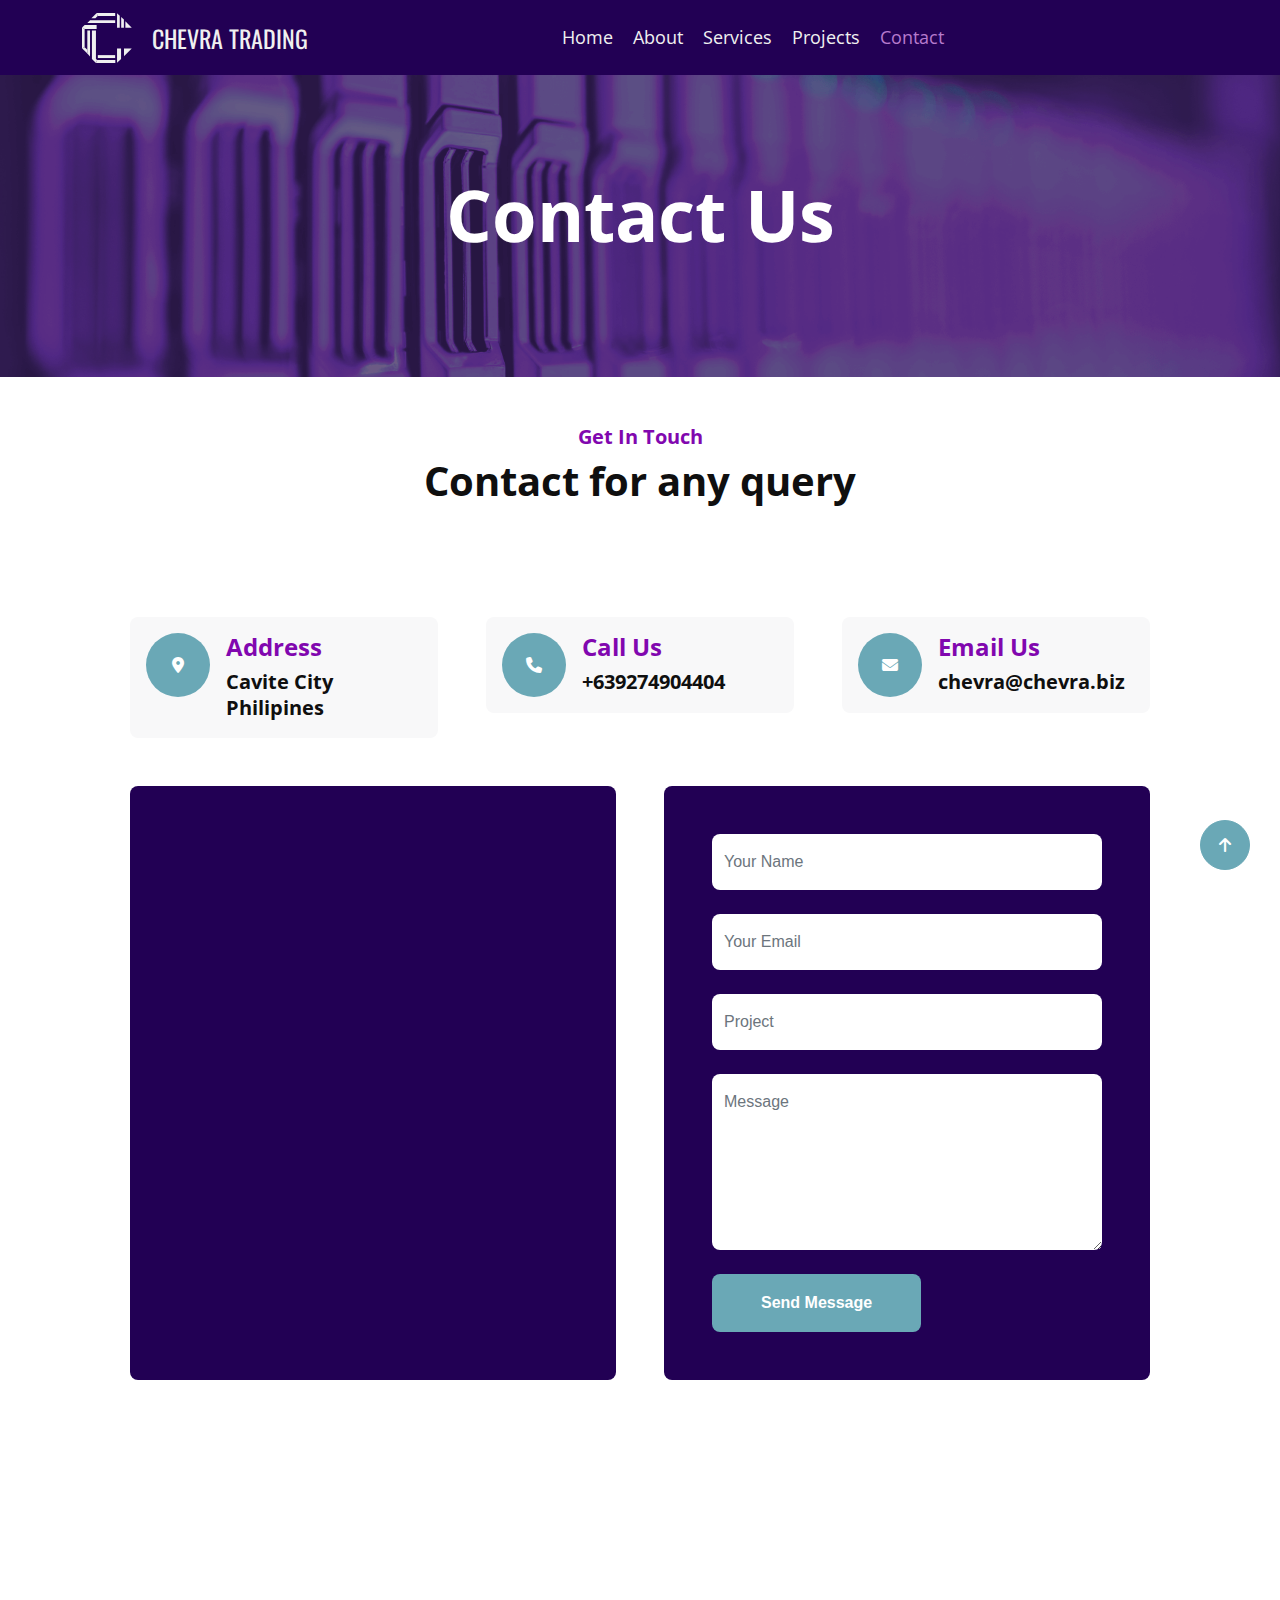
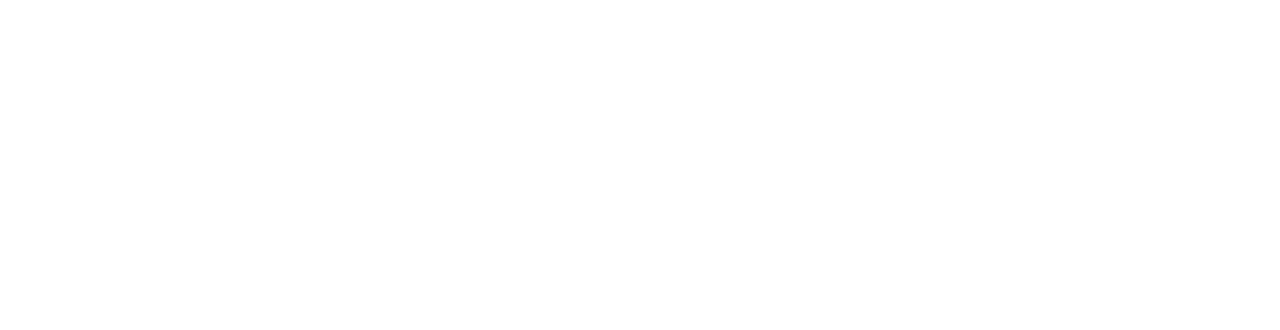
<file: contact.html>
<!DOCTYPE html>
<html lang="en">

    <head>
        <meta charset="utf-8">
        <title>Contact Chevra</title>
        <meta content="width=device-width, initial-scale=1.0" name="viewport">
        <meta content="" name="keywords">
        <meta content="" name="description">

        <link rel="icon" type="image/x-icon" href="img/icons/favicon.svg">

        <!-- Google Web Fonts -->
        <link rel="preconnect" href="https://fonts.googleapis.com">
        <link rel="preconnect" href="https://fonts.gstatic.com" crossorigin>
        <link href="https://fonts.googleapis.com/css2?family=Saira:wght@500;600;700&display=swap" rel="stylesheet">
        
        <link href="https://fonts.googleapis.com/css2?family=Open+Sans:wght@400;500;700&family=Oswald:wght@500&display=swap" rel="stylesheet">

        <!-- Icon Font Stylesheet -->
        <link href="https://cdnjs.cloudflare.com/ajax/libs/font-awesome/5.10.0/css/all.min.css" rel="stylesheet">
        <link href="https://cdn.jsdelivr.net/npm/bootstrap-icons@1.4.1/font/bootstrap-icons.css" rel="stylesheet">

        <!-- Font Awesome -->
        <link href="fa-free-6.4.2-web/css/fontawesome.css" rel="stylesheet">
        <link href="fa-free-6.4.2-web/css/brands.css" rel="stylesheet">
        <link href="fa-free-6.4.2-web/css/solid.css" rel="stylesheet">

        <!-- Libraries Stylesheet -->
        <link href="lib/animate/animate.min.css" rel="stylesheet">
        <link href="lib/owlcarousel/assets/owl.carousel.min.css" rel="stylesheet">

        <!-- Customized Bootstrap Stylesheet -->
        <link href="css/bootstrap.min.css" rel="stylesheet">

        <!-- Template Stylesheet -->
        <link href="css/style.css" rel="stylesheet">
    </head>

    <body>
        <div id="top"></div>

        <!-- Navbar Start -->
        <div class="container-fluid" id="container-navbar">
            <div class="container">
                <nav class="navbar navbar-dark navbar-expand-lg py-0">
                    <div class="logo">
                        <a href="index.html"><img src="img/icons/logo-white.svg" alt="Chevra Logo"><span>CHEVRA TRADING</span></a>
                    </div>
                    
                    <button type="button" class="navbar-toggler me-0" data-bs-toggle="collapse" data-bs-target="#navbarCollapse">
                        <span class="navbar-toggler-icon"></span>
                    </button>
                    <div class="collapse navbar-collapse bg-transparent" id="navbarCollapse">
                        <div class="navbar-nav ms-auto mx-xl-auto p-0">
                            <a href="index.html" class="nav-item nav-link">Home</a>
                            <a href="about.html" class="nav-item nav-link">About</a>
                            <a href="service.html" class="nav-item nav-link">Services</a>
                            <a href="project.html" class="nav-item nav-link">Projects</a>
                            <a href="contact.html" class="nav-item nav-link active">Contact</a>
                        </div>
                    </div>
                </nav>
            </div>
        </div>
        <!-- Navbar End -->

        <!-- Page Header Start -->
        <div class="container-fluid page-header py-5">
            <div class="container text-center py-5">
                <h1 class="display-2 text-white mb-4 animated slideInDown to-open-sans">Contact Us</h1>
            </div>
        </div>
        <!-- Page Header End -->

            <!-- Contact Start -->
        <div class="container-fluid py-5 mb-5">
            <div class="container">
                <div class="text-center mx-auto pb-5 wow fadeIn" data-wow-delay=".3s" style="max-width: 600px;">
                    <h5 class="text-primary">Get In Touch</h5>
                    <h1 class="mb-3 text-sub tc-black">Contact for any query</h1>
                </div>
                <div class="contact-detail position-relative p-5">
                    <div class="row g-5 mb-5 justify-content-center">
                        <div class="col-xl-4 col-lg-6 wow fadeIn" data-wow-delay=".3s">
                            <div class="d-flex bg-light p-3 rounded">
                                <div class="flex-shrink-0 btn-square bg-light-blue rounded-circle" style="width: 64px; height: 64px;">
                                    <i class="fas fa-map-marker-alt text-white"></i>
                                </div>
                                <div class="ms-3">
                                    <h4 class="text-primary">Address</h4>
                                    <a href="https://maps.app.goo.gl/UwG2FVaFeUfziVj18" target="_blank" class="h5 text-sub tc-black"> Cavite City Philipines </a>
                                </div>
                            </div>
                        </div>
                        <div class="col-xl-4 col-lg-6 wow fadeIn" data-wow-delay=".5s">
                            <div class="d-flex bg-light p-3 rounded">
                                <div class="flex-shrink-0 btn-square bg-light-blue rounded-circle" style="width: 64px; height: 64px;">
                                    <i class="fa fa-phone text-white"></i>
                                </div>
                                <div class="ms-3">
                                    <h4 class="text-primary">Call Us</h4>
                                    <a class="h5 text-sub tc-black" href="tel:+639274904404" target="_blank">+639274904404</a>
                                </div>
                            </div>
                        </div>
                        <div class="col-xl-4 col-lg-6 wow fadeIn" data-wow-delay=".7s">
                            <div class="d-flex bg-light p-3 rounded">
                                <div class="flex-shrink-0 btn-square bg-light-blue rounded-circle" style="width: 64px; height: 64px;">
                                    <i class="fa fa-envelope text-white"></i>
                                </div>
                                <div class="ms-3">
                                    <h4 class="text-primary">Email Us</h4>
                                    <a class="h5 text-sub tc-black" href="mailto:chevra@chevra.biz" target="_blank">chevra@chevra.biz</a>
                                </div>
                            </div>
                        </div>
                    </div>
                    <div class="row g-5">
                        <div class="col-lg-6 wow fadeIn" data-wow-delay=".3s">
                            <div class="p-5 h-100 rounded contact-map">
                                <iframe class="rounded w-100 h-100" src="https://www.google.com/maps/embed?pb=!1m18!1m12!1m3!1d1365.7960404652488!2d120.90873777331149!3d14.481556098006896!2m3!1f0!2f0!3f0!3m2!1i1024!2i768!4f13.1!3m3!1m2!1s0x3397cd3666aa0ea9%3A0xc68cefb873b62989!2sSan%20Roque%2C%20Cavite%20City%2C%20Cavite!5e0!3m2!1sen!2sph!4v1696472041846!5m2!1sen!2sph" width="600" height="450" style="border:0;" allowfullscreen="" loading="lazy" referrerpolicy="no-referrer-when-downgrade" style="border:0;" allowfullscreen="" loading="lazy" referrerpolicy="no-referrer-when-downgrade"></iframe>
                            </div>
                        </div>
                        <div class="col-lg-6 wow fadeIn" data-wow-delay=".5s">
                            <div class="p-5 rounded contact-form">
                                <div class="mb-4">
                                    <input type="text" class="form-control border-0 py-3" placeholder="Your Name">
                                </div>
                                <div class="mb-4">
                                    <input type="email" class="form-control border-0 py-3" placeholder="Your Email">
                                </div>
                                <div class="mb-4">
                                    <input type="text" class="form-control border-0 py-3" placeholder="Project">
                                </div>
                                <div class="mb-4">
                                    <textarea class="w-100 form-control border-0 py-3" rows="6" cols="10" placeholder="Message"></textarea>
                                </div>
                                <div class="text-start">
                                    <button class="btn bg-light-blue text-white py-3 px-5" type="button">Send Message</button>
                                </div>
                            </div>
                        </div>
                    </div>
                </div>
            </div> 
        </div>
        <!-- Contact End -->

        <!-- Footer Start -->
         <div class="container-fluid footer bg-dark wow fadeIn" data-wow-delay=".3s">
            <div class="container pt-5 pb-4">
                <div class="row g-5">
                    <div class="col-lg-3 col-md-6">
                        <a href="index.html">
                            <h1 class="text-white d-block to-oswald name-spacing">CHEVRA</h1>
                        </a>
                        <p class="mt-4 text-light">Our goals are to deliver outstanding customer service and provide high-quality products and peripherals while keeping the experience enjoyable.</p>
                        <!--<div class="d-flex hightech-link">
                            <a href="" class="btn-light nav-fill btn btn-square rounded-circle me-2"><i class="fab fa-facebook-f text-primary"></i></a>
                            <a href="" class="btn-light nav-fill btn btn-square rounded-circle me-2"><i class="fab fa-twitter text-primary"></i></a>
                            <a href="" class="btn-light nav-fill btn btn-square rounded-circle me-2"><i class="fab fa-instagram text-primary"></i></a>
                            <a href="" class="btn-light nav-fill btn btn-square rounded-circle me-0"><i class="fab fa-linkedin-in text-primary"></i></a>
                        </div>-->
                    </div>
                    <div class="col-lg-3 col-md-6">
                        <h3 class="h3 text-secondary tc-light-purple to-open-sans">Short Link</h3>
                        <div class="mt-4 d-flex flex-column short-link">
                            <a href="index.html" class="mb-2 text-white to-open-sans"><i class="fas fa-angle-right text-secondary me-2 tc-light-purple"></i>Home</a>
                            <a href="about.html" class="mb-2 text-white to-open-sans"><i class="fas fa-angle-right text-secondary  me-2 tc-light-purple"></i>About us</a>
                            <a href="contact.html" class="mb-2 text-white to-open-sans"><i class="fas fa-angle-right text-secondary me-2 tc-light-purple"></i>Contact us</a>
                            <a href="service.html" class="mb-2 text-white to-open-sans"><i class="fas fa-angle-right text-secondary me-2 tc-light-purple"></i>Our Services</a>
                            <a href="project.html" class="mb-2 text-white to-open-sans"><i class="fas fa-angle-right text-secondary me-2 tc-light-purple"></i>Our Projects</a>
                        </div>
                    </div>

                    <!--
                    <div class="col-lg-3 col-md-6">
                        <a href="#" class="h3 text-secondary tc-light-purple to-open-sans">Help Link</a>
                        <div class="mt-4 d-flex flex-column help-link">
                            <a href="" class="mb-2 text-white to-open-sans"><i class="fas fa-angle-right text-secondary me-2 tc-light-purple"></i>Terms Of use</a>
                            <a href="" class="mb-2 text-white to-open-sans"><i class="fas fa-angle-right text-secondary me-2 tc-light-purple"></i>Privacy Policy</a>
                            <a href="" class="mb-2 text-white to-open-sans"><i class="fas fa-angle-right text-secondary me-2 tc-light-purple"></i>Helps</a>
                            <a href="" class="mb-2 text-white to-open-sans"><i class="fas fa-angle-right text-secondary me-2 tc-light-purple"></i>FAQs</a>
                            <a href="" class="mb-2 text-white to-open-sans"><i class="fas fa-angle-right text-secondary me-2 tc-light-purple"></i>Contact</a>
                        </div>
                    </div>-->

                    <div class="col-lg-3 col-md-6">
                        <h3 class="h3 text-secondary tc-light-purple to-open-sans">Contact Us</h3>
                        <div class="text-white mt-4 d-flex flex-column contact-link">
                            <a href="https://maps.app.goo.gl/UwG2FVaFeUfziVj18" class="pb-3 text-light border-bottom border-light-blue to-open-sans"><i class="fas fa-map-marker-alt text-secondary me-2 tc-light-purple"></i> 320 P. Zamora St. San Rooue, Cavite City, Philippines</a>
                            <a href="tel:+639274904404" class="py-3 text-light border-bottom border-light-blue to-open-sans"><i class="fas fa-phone-alt text-secondary me-2 tc-light-purple"></i> +639274904404</a>
                            <a href="mailto:chevra@chevra.biz" class="py-3 text-light border-bottom border-light-blue to-open-sans"><i class="fas fa-envelope text-secondary me-2 tc-light-purple"></i> chevra@chevra.biz </a>
                        </div>
                    </div>
                </div>
                <hr class="text-light mt-5 mb-4">
                <div class="row">
                    <div class="col-md-6 text-center text-md-start">
                        <span class="text-light"><a href="index.html" class="tc-light-purple"><i class="fas fa-copyright  me-2 tc-light-purple"></i> Chevra official Website</a>, All rights reserved.</span>
                    </div>
                    <div class="col-md-6 text-center text-md-end">
                        <!--/*** This template is free as long as you keep the footer author’s credit link/attribution link/backlink. If you'd like to use the template without the footer author’s credit link/attribution link/backlink, you can purchase the Credit Removal License from "https://htmlcodex.com/credit-removal". Thank you for your support. ***/-->
                        
                    </div>
                </div>
            </div>
        </div>
        <!-- Footer End -->


        <!-- Back to Top -->
        <a href="#top" class="btn btn-to-top btn-square rounded-circle back-to-top"><i class="fa fa-arrow-up text-white"></i></a>

        
        <!-- JavaScript Libraries -->
        <script src="https://ajax.googleapis.com/ajax/libs/jquery/3.6.4/jquery.min.js"></script>
        <script src="https://cdn.jsdelivr.net/npm/bootstrap@5.0.0/dist/js/bootstrap.bundle.min.js"></script>
        <script src="lib/wow/wow.min.js"></script>
        <script src="lib/easing/easing.min.js"></script>
        <script src="lib/waypoints/waypoints.min.js"></script>
        <script src="lib/owlcarousel/owl.carousel.min.js"></script>

        <!-- Template Javascript -->
        <script src="js/main.js"></script>
    </body>

</html>
</file>
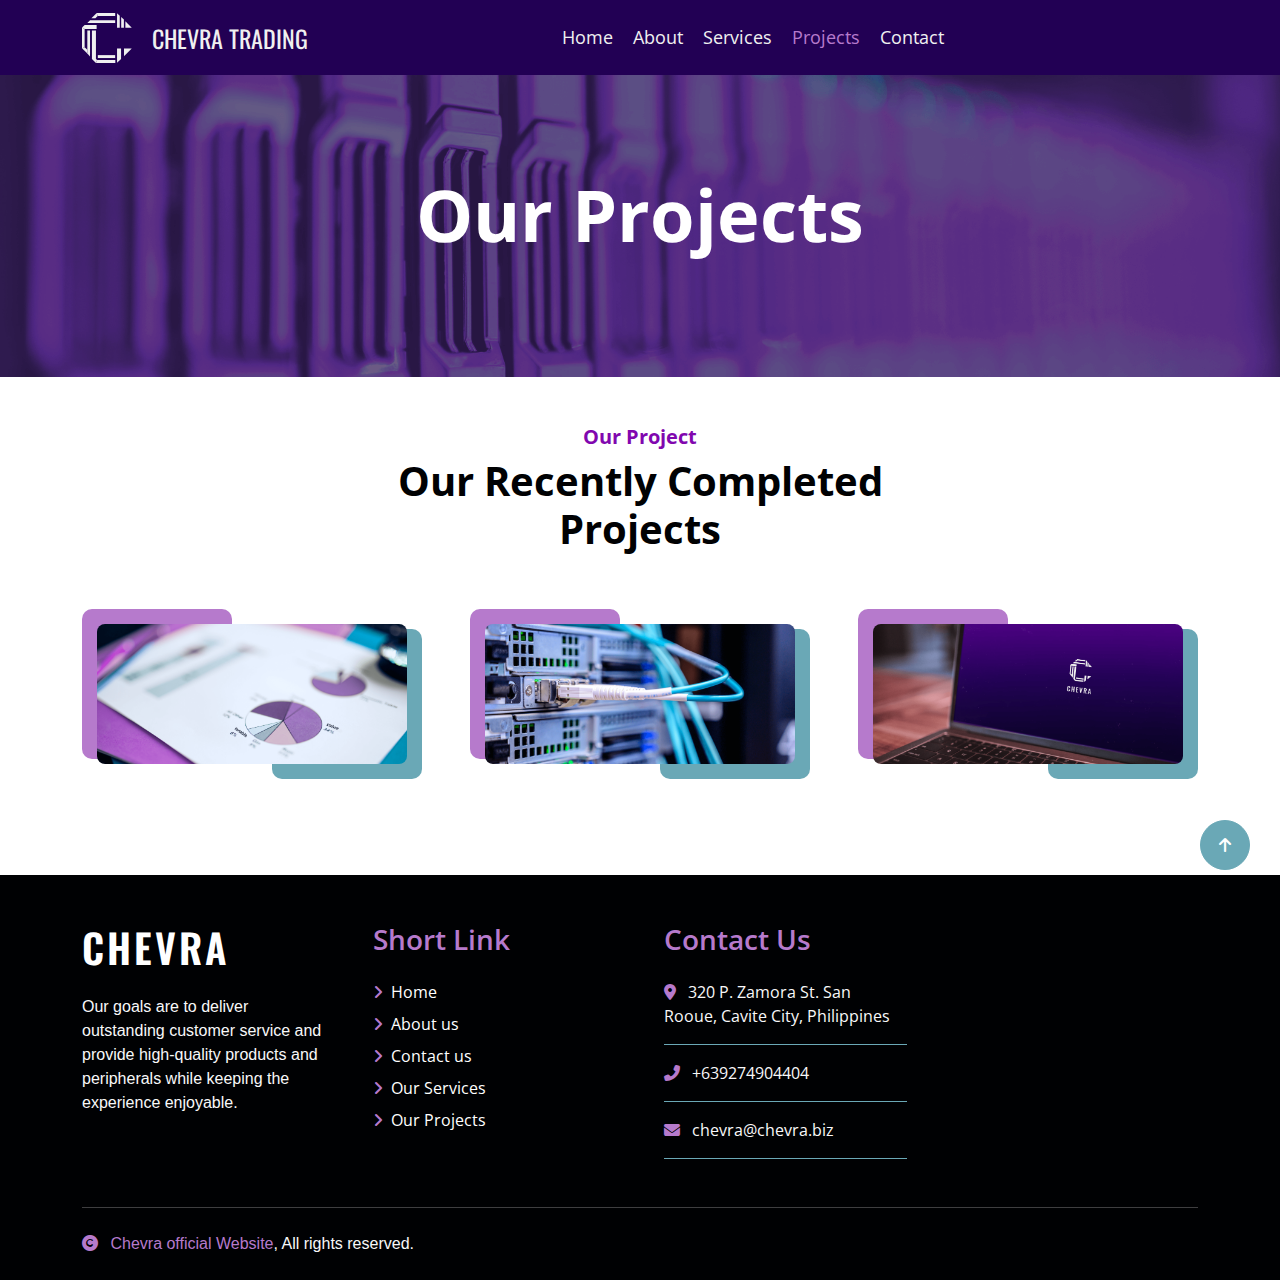
<file: project.html>
<!DOCTYPE html>
<html lang="en">

    <head>
        <meta charset="utf-8">
        <title>Chevra Projects</title>
        <meta content="width=device-width, initial-scale=1.0" name="viewport">
        <meta content="" name="keywords">
        <meta content="" name="description">

        <link rel="icon" type="image/x-icon" href="img/icons/favicon.svg">

        <!-- Google Web Fonts -->
        <link rel="preconnect" href="https://fonts.googleapis.com">
        <link rel="preconnect" href="https://fonts.gstatic.com" crossorigin>
        <link href="https://fonts.googleapis.com/css2?family=Saira:wght@500;600;700&display=swap" rel="stylesheet">
        
        <link href="https://fonts.googleapis.com/css2?family=Open+Sans:wght@400;500;700&family=Oswald:wght@500&display=swap" rel="stylesheet">

        <!-- Icon Font Stylesheet -->
        <link href="https://cdnjs.cloudflare.com/ajax/libs/font-awesome/5.10.0/css/all.min.css" rel="stylesheet">
        <link href="https://cdn.jsdelivr.net/npm/bootstrap-icons@1.4.1/font/bootstrap-icons.css" rel="stylesheet">

        <!-- Font Awesome -->
        <link href="fa-free-6.4.2-web/css/fontawesome.css" rel="stylesheet">
        <link href="fa-free-6.4.2-web/css/brands.css" rel="stylesheet">
        <link href="fa-free-6.4.2-web/css/solid.css" rel="stylesheet">

        <!-- Libraries Stylesheet -->
        <link href="lib/animate/animate.min.css" rel="stylesheet">
        <link href="lib/owlcarousel/assets/owl.carousel.min.css" rel="stylesheet">

        <!-- Customized Bootstrap Stylesheet -->
        <link href="css/bootstrap.min.css" rel="stylesheet">

        <!-- Template Stylesheet -->
        <link href="css/style.css" rel="stylesheet">
    </head>

    <body>
        <div id="top"></div>

        <!-- Navbar Start -->
        <div class="container-fluid" id="container-navbar">
            <div class="container">
                <nav class="navbar navbar-dark navbar-expand-lg py-0">
                    <div class="logo">
                        <a href="index.html"><img src="img/icons/logo-white.svg" alt="Chevra Logo"><span>CHEVRA TRADING</span></a>
                    </div>
                    
                    <button type="button" class="navbar-toggler me-0" data-bs-toggle="collapse" data-bs-target="#navbarCollapse">
                        <span class="navbar-toggler-icon"></span>
                    </button>
                    <div class="collapse navbar-collapse bg-transparent" id="navbarCollapse">
                        <div class="navbar-nav ms-auto mx-xl-auto p-0">
                            <a href="index.html" class="nav-item nav-link">Home</a>
                            <a href="about.html" class="nav-item nav-link">About</a>
                            <a href="service.html" class="nav-item nav-link">Services</a>
                            <a href="project.html" class="nav-item nav-link active">Projects</a>
                            <a href="contact.html" class="nav-item nav-link">Contact</a>
                        </div>
                    </div>
                </nav>
            </div>
        </div>
        <!-- Navbar End -->

        <!-- Page Header Start -->
        <div class="container-fluid page-header py-5">
            <div class="container text-center py-5">
                <h1 class="display-2 text-white mb-4 animated slideInDown to-open-sans">Our Projects</h1>
            </div>
        </div>
        <!-- Page Header End -->

            <!-- Project Start -->
        <div class="container-fluid project py-5 mb-5">
            <div class="container">
                <div class="text-center mx-auto pb-5 wow fadeIn" data-wow-delay=".3s" style="max-width: 600px;">
                    <h5 class="text-primary">Our Project</h5>
                    <h1 class="text-sub">Our Recently Completed Projects</h1>
                </div>
                <div class="row g-5">
                    <div class="col-md-6 col-lg-4 wow fadeIn" data-wow-delay=".3s">
                        <div class="project-item">
                            <div class="project-img">
                                <img src="img/project-1.png" class="img-fluid w-100 rounded" alt="">
                                <div class="project-content">
                                    <a href="project.html" class="text-center">
                                        <h4 class="text-secondary to-open-sans tc-black">Project 1</h4>
                                        <p class="m-0 text-white to-open-sans">Analysis</p>
                                    </a>
                                </div>
                            </div>
                        </div>
                    </div>
                    <div class="col-md-6 col-lg-4 wow fadeIn" data-wow-delay=".5s">
                        <div class="project-item">
                            <div class="project-img">
                                <img src="img/project-2.png" class="img-fluid w-100 rounded" alt="">
                                <div class="project-content">
                                    <a href="project.html" class="text-center">
                                        <h4 class="text-secondary to-open-sans tc-black">Project 2</h4>
                                        <p class="m-0 text-white to-open-sans">Security Core</p>
                                    </a>
                                </div>
                            </div>
                        </div>
                    </div>
                    <div class="col-md-6 col-lg-4 wow fadeIn" data-wow-delay=".7s">
                        <div class="project-item">
                            <div class="project-img">
                                <img src="img/project-3.png" class="img-fluid w-100 rounded" alt="">
                                <div class="project-content">
                                    <a href="project.html" class="text-center">
                                        <h4 class="text-secondary to-open-sans tc-black">Project 3</h4>
                                        <p class="m-0 text-white to-open-sans">Upcoming</p>
                                    </a>
                                </div>
                            </div>
                        </div>
                    </div>
                </div>
            </div>
        </div>
        <!-- Project End -->

        <!-- Footer Start -->
         <div class="container-fluid footer bg-dark wow fadeIn" data-wow-delay=".3s">
            <div class="container pt-5 pb-4">
                <div class="row g-5">
                    <div class="col-lg-3 col-md-6">
                        <a href="index.html">
                            <h1 class="text-white d-block to-oswald name-spacing">CHEVRA</h1>
                        </a>
                        <p class="mt-4 text-light">Our goals are to deliver outstanding customer service and provide high-quality products and peripherals while keeping the experience enjoyable.</p>
                        <!--<div class="d-flex hightech-link">
                            <a href="" class="btn-light nav-fill btn btn-square rounded-circle me-2"><i class="fab fa-facebook-f text-primary"></i></a>
                            <a href="" class="btn-light nav-fill btn btn-square rounded-circle me-2"><i class="fab fa-twitter text-primary"></i></a>
                            <a href="" class="btn-light nav-fill btn btn-square rounded-circle me-2"><i class="fab fa-instagram text-primary"></i></a>
                            <a href="" class="btn-light nav-fill btn btn-square rounded-circle me-0"><i class="fab fa-linkedin-in text-primary"></i></a>
                        </div>-->
                    </div>
                    <div class="col-lg-3 col-md-6">
                        <h3 class="h3 text-secondary tc-light-purple to-open-sans">Short Link</h3>
                        <div class="mt-4 d-flex flex-column short-link">
                            <a href="index.html" class="mb-2 text-white to-open-sans"><i class="fas fa-angle-right text-secondary me-2 tc-light-purple"></i>Home</a>
                            <a href="about.html" class="mb-2 text-white to-open-sans"><i class="fas fa-angle-right text-secondary  me-2 tc-light-purple"></i>About us</a>
                            <a href="contact.html" class="mb-2 text-white to-open-sans"><i class="fas fa-angle-right text-secondary me-2 tc-light-purple"></i>Contact us</a>
                            <a href="service.html" class="mb-2 text-white to-open-sans"><i class="fas fa-angle-right text-secondary me-2 tc-light-purple"></i>Our Services</a>
                            <a href="project.html" class="mb-2 text-white to-open-sans"><i class="fas fa-angle-right text-secondary me-2 tc-light-purple"></i>Our Projects</a>
                        </div>
                    </div>

                    <!--
                    <div class="col-lg-3 col-md-6">
                        <a href="#" class="h3 text-secondary tc-light-purple to-open-sans">Help Link</a>
                        <div class="mt-4 d-flex flex-column help-link">
                            <a href="" class="mb-2 text-white to-open-sans"><i class="fas fa-angle-right text-secondary me-2 tc-light-purple"></i>Terms Of use</a>
                            <a href="" class="mb-2 text-white to-open-sans"><i class="fas fa-angle-right text-secondary me-2 tc-light-purple"></i>Privacy Policy</a>
                            <a href="" class="mb-2 text-white to-open-sans"><i class="fas fa-angle-right text-secondary me-2 tc-light-purple"></i>Helps</a>
                            <a href="" class="mb-2 text-white to-open-sans"><i class="fas fa-angle-right text-secondary me-2 tc-light-purple"></i>FAQs</a>
                            <a href="" class="mb-2 text-white to-open-sans"><i class="fas fa-angle-right text-secondary me-2 tc-light-purple"></i>Contact</a>
                        </div>
                    </div>-->

                    <div class="col-lg-3 col-md-6">
                        <h3 class="h3 text-secondary tc-light-purple to-open-sans">Contact Us</h3>
                        <div class="text-white mt-4 d-flex flex-column contact-link">
                            <a href="https://maps.app.goo.gl/UwG2FVaFeUfziVj18" class="pb-3 text-light border-bottom border-light-blue to-open-sans"><i class="fas fa-map-marker-alt text-secondary me-2 tc-light-purple"></i> 320 P. Zamora St. San Rooue, Cavite City, Philippines</a>
                            <a href="tel:+639274904404" class="py-3 text-light border-bottom border-light-blue to-open-sans"><i class="fas fa-phone-alt text-secondary me-2 tc-light-purple"></i> +639274904404</a>
                            <a href="mailto:chevra@chevra.biz" class="py-3 text-light border-bottom border-light-blue to-open-sans"><i class="fas fa-envelope text-secondary me-2 tc-light-purple"></i> chevra@chevra.biz </a>
                        </div>
                    </div>
                </div>
                <hr class="text-light mt-5 mb-4">
                <div class="row">
                    <div class="col-md-6 text-center text-md-start">
                        <span class="text-light"><a href="index.html" class="tc-light-purple"><i class="fas fa-copyright  me-2 tc-light-purple"></i> Chevra official Website</a>, All rights reserved.</span>
                    </div>
                    <div class="col-md-6 text-center text-md-end">
                        <!--/*** This template is free as long as you keep the footer author’s credit link/attribution link/backlink. If you'd like to use the template without the footer author’s credit link/attribution link/backlink, you can purchase the Credit Removal License from "https://htmlcodex.com/credit-removal". Thank you for your support. ***/-->
                        
                    </div>
                </div>
            </div>
        </div>
        <!-- Footer End -->


        <!-- Back to Top -->
        <a href="#top" class="btn btn-to-top btn-square rounded-circle back-to-top"><i class="fa fa-arrow-up text-white"></i></a>

        
        <!-- JavaScript Libraries -->
        <script src="https://ajax.googleapis.com/ajax/libs/jquery/3.6.4/jquery.min.js"></script>
        <script src="https://cdn.jsdelivr.net/npm/bootstrap@5.0.0/dist/js/bootstrap.bundle.min.js"></script>
        <script src="lib/wow/wow.min.js"></script>
        <script src="lib/easing/easing.min.js"></script>
        <script src="lib/waypoints/waypoints.min.js"></script>
        <script src="lib/owlcarousel/owl.carousel.min.js"></script>

        <!-- Template Javascript -->
        <script src="js/main.js"></script>
    </body>

</html>
</file>
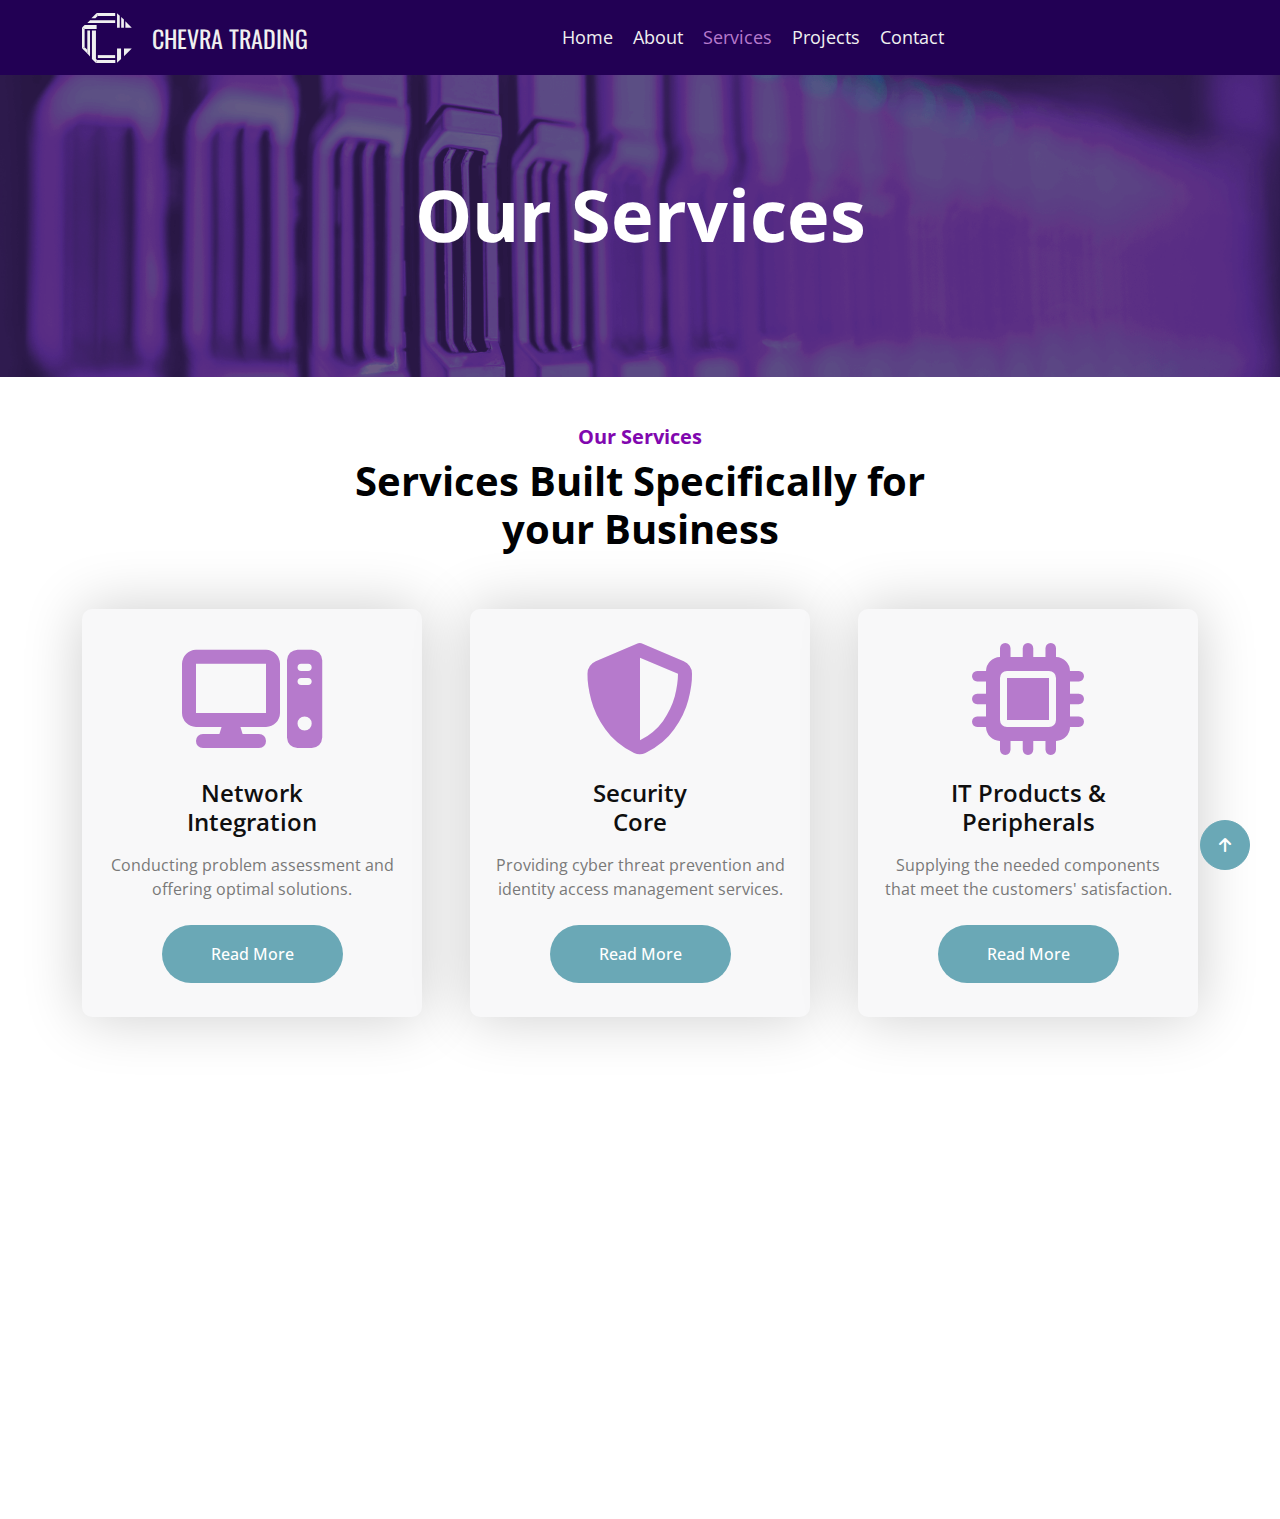
<file: service.html>
<!DOCTYPE html>
<html lang="en">

    <head>
        <meta charset="utf-8">
        <title>Chevra Services</title>
        <meta content="width=device-width, initial-scale=1.0" name="viewport">
        <meta content="" name="keywords">
        <meta content="" name="description">

        <link rel="icon" type="image/x-icon" href="img/icons/favicon.svg">

        <!-- Google Web Fonts -->
        <link rel="preconnect" href="https://fonts.googleapis.com">
        <link rel="preconnect" href="https://fonts.gstatic.com" crossorigin>
        <link href="https://fonts.googleapis.com/css2?family=Saira:wght@500;600;700&display=swap" rel="stylesheet">
        
        <link href="https://fonts.googleapis.com/css2?family=Open+Sans:wght@400;500;700&family=Oswald:wght@500&display=swap" rel="stylesheet">

        <!-- Icon Font Stylesheet -->
        <link href="https://cdnjs.cloudflare.com/ajax/libs/font-awesome/5.10.0/css/all.min.css" rel="stylesheet">
        <link href="https://cdn.jsdelivr.net/npm/bootstrap-icons@1.4.1/font/bootstrap-icons.css" rel="stylesheet">

        <!-- Font Awesome -->
        <link href="fa-free-6.4.2-web/css/fontawesome.css" rel="stylesheet">
        <link href="fa-free-6.4.2-web/css/brands.css" rel="stylesheet">
        <link href="fa-free-6.4.2-web/css/solid.css" rel="stylesheet">

        <!-- Libraries Stylesheet -->
        <link href="lib/animate/animate.min.css" rel="stylesheet">
        <link href="lib/owlcarousel/assets/owl.carousel.min.css" rel="stylesheet">

        <!-- Customized Bootstrap Stylesheet -->
        <link href="css/bootstrap.min.css" rel="stylesheet">

        <!-- Template Stylesheet -->
        <link href="css/style.css" rel="stylesheet">
    </head>

    <body>
        <div id="top"></div>

        <!-- Navbar Start -->
        <div class="container-fluid" id="container-navbar">
            <div class="container">
                <nav class="navbar navbar-dark navbar-expand-lg py-0">
                    <div class="logo">
                        <a href="index.html"><img src="img/icons/logo-white.svg" alt="Chevra Logo"><span>CHEVRA TRADING</span></a>
                    </div>
                    
                    <button type="button" class="navbar-toggler me-0" data-bs-toggle="collapse" data-bs-target="#navbarCollapse">
                        <span class="navbar-toggler-icon"></span>
                    </button>
                    <div class="collapse navbar-collapse bg-transparent" id="navbarCollapse">
                        <div class="navbar-nav ms-auto mx-xl-auto p-0">
                            <a href="index.html" class="nav-item nav-link">Home</a>
                            <a href="about.html" class="nav-item nav-link">About</a>
                            <a href="service.html" class="nav-item nav-link active">Services</a>
                            <a href="project.html" class="nav-item nav-link">Projects</a>
                            <a href="contact.html" class="nav-item nav-link">Contact</a>
                        </div>
                    </div>
                </nav>
            </div>
        </div>
        <!-- Navbar End -->

        <!-- Page Header Start -->
        <div class="container-fluid page-header py-5">
            <div class="container text-center py-5">
                <h1 class="display-2 text-white mb-4 animated slideInDown to-open-sans">Our Services</h1>
            </div>
        </div>
        <!-- Page Header End -->

            <!-- Services Start -->
            <div class="container-fluid services py-5 mb-5">
                <div class="container">
                    <div class="text-center mx-auto pb-5 wow fadeIn" data-wow-delay=".3s" style="max-width: 600px;">
                        <h5 class="text-primary">Our Services</h5>
                        <h1 class="text-sub">Services Built Specifically for your Business</h1>
                    </div>
                    <div class="row g-5 services-inner">
                        <div class="col-md-6 col-lg-4 wow fadeIn" data-wow-delay=".3s">
                            <div class="services-item bg-light">
                                <div class="p-4 text-center services-content">
                                    <div class="services-content-icon">
                                        <i class="fa fa-solid fa-computer fa-7x mb-4"></i>
                                        <h4 class="mb-3 to-open-sans tc-black">Network<br>Integration</h4>
                                        <p class="mb-4 to-open-sans">Conducting problem assessment and offering optimal solutions.</p>
                                        <a href="service.html" class="btn btn-secondary text-white px-5 py-3 rounded-pill services-btn">Read More</a>
                                    </div>
                                </div>
                            </div>
                        </div>
                        <div class="col-md-6 col-lg-4 wow fadeIn" data-wow-delay=".5s">
                            <div class="services-item bg-light">
                                <div class="p-4 text-center services-content">
                                    <div class="services-content-icon">
                                        <i class="fa fa-solid fa-shield-halved fa-7x mb-4"></i>
                                        <h4 class="mb-3 to-open-sans tc-black">Security<br>Core</h4>
                                        <p class="mb-4 to-open-sans">Providing cyber threat prevention and identity access management services.</p>
                                        <a href="service.html" class="btn btn-secondary text-white px-5 py-3 rounded-pill services-btn">Read More</a>
                                    </div>
                                </div>
                            </div>
                        </div>
                        <div class="col-md-6 col-lg-4 wow fadeIn" data-wow-delay=".7s">
                            <div class="services-item bg-light">
                                <div class="p-4 text-center services-content">
                                    <div class="services-content-icon">
                                        <i class="fa fa-solid fa-microchip fa-7x mb-4"></i>
                                        <h4 class="mb-3 to-open-sans tc-black">IT Products &<br>Peripherals</h4>
                                        <p class="mb-4 to-open-sans">Supplying the needed components that meet the customers' satisfaction.</p>
                                        <a href="service.html" class="btn btn-secondary text-white px-5 py-3 rounded-pill services-btn">Read More</a>
                                    </div>
                                </div>
                            </div>
                        </div>
                    </div>
                </div>
            </div>
            <!-- Services End -->

        <!-- Footer Start -->
         <div class="container-fluid footer bg-dark wow fadeIn" data-wow-delay=".3s">
            <div class="container pt-5 pb-4">
                <div class="row g-5">
                    <div class="col-lg-3 col-md-6">
                        <a href="index.html">
                            <h1 class="text-white d-block to-oswald name-spacing">CHEVRA</h1>
                        </a>
                        <p class="mt-4 text-light">Our goals are to deliver outstanding customer service and provide high-quality products and peripherals while keeping the experience enjoyable.</p>
                        <!--<div class="d-flex hightech-link">
                            <a href="" class="btn-light nav-fill btn btn-square rounded-circle me-2"><i class="fab fa-facebook-f text-primary"></i></a>
                            <a href="" class="btn-light nav-fill btn btn-square rounded-circle me-2"><i class="fab fa-twitter text-primary"></i></a>
                            <a href="" class="btn-light nav-fill btn btn-square rounded-circle me-2"><i class="fab fa-instagram text-primary"></i></a>
                            <a href="" class="btn-light nav-fill btn btn-square rounded-circle me-0"><i class="fab fa-linkedin-in text-primary"></i></a>
                        </div>-->
                    </div>
                    <div class="col-lg-3 col-md-6">
                        <h3 class="h3 text-secondary tc-light-purple to-open-sans">Short Link</h3>
                        <div class="mt-4 d-flex flex-column short-link">
                            <a href="index.html" class="mb-2 text-white to-open-sans"><i class="fas fa-angle-right text-secondary me-2 tc-light-purple"></i>Home</a>
                            <a href="about.html" class="mb-2 text-white to-open-sans"><i class="fas fa-angle-right text-secondary  me-2 tc-light-purple"></i>About us</a>
                            <a href="contact.html" class="mb-2 text-white to-open-sans"><i class="fas fa-angle-right text-secondary me-2 tc-light-purple"></i>Contact us</a>
                            <a href="service.html" class="mb-2 text-white to-open-sans"><i class="fas fa-angle-right text-secondary me-2 tc-light-purple"></i>Our Services</a>
                            <a href="project.html" class="mb-2 text-white to-open-sans"><i class="fas fa-angle-right text-secondary me-2 tc-light-purple"></i>Our Projects</a>
                        </div>
                    </div>

                    <!--
                    <div class="col-lg-3 col-md-6">
                        <a href="#" class="h3 text-secondary tc-light-purple to-open-sans">Help Link</a>
                        <div class="mt-4 d-flex flex-column help-link">
                            <a href="" class="mb-2 text-white to-open-sans"><i class="fas fa-angle-right text-secondary me-2 tc-light-purple"></i>Terms Of use</a>
                            <a href="" class="mb-2 text-white to-open-sans"><i class="fas fa-angle-right text-secondary me-2 tc-light-purple"></i>Privacy Policy</a>
                            <a href="" class="mb-2 text-white to-open-sans"><i class="fas fa-angle-right text-secondary me-2 tc-light-purple"></i>Helps</a>
                            <a href="" class="mb-2 text-white to-open-sans"><i class="fas fa-angle-right text-secondary me-2 tc-light-purple"></i>FAQs</a>
                            <a href="" class="mb-2 text-white to-open-sans"><i class="fas fa-angle-right text-secondary me-2 tc-light-purple"></i>Contact</a>
                        </div>
                    </div>-->

                    <div class="col-lg-3 col-md-6">
                        <h3 class="h3 text-secondary tc-light-purple to-open-sans">Contact Us</h3>
                        <div class="text-white mt-4 d-flex flex-column contact-link">
                            <a href="https://maps.app.goo.gl/UwG2FVaFeUfziVj18" class="pb-3 text-light border-bottom border-light-blue to-open-sans"><i class="fas fa-map-marker-alt text-secondary me-2 tc-light-purple"></i> 320 P. Zamora St. San Rooue, Cavite City, Philippines</a>
                            <a href="tel:+639274904404" class="py-3 text-light border-bottom border-light-blue to-open-sans"><i class="fas fa-phone-alt text-secondary me-2 tc-light-purple"></i> +639274904404</a>
                            <a href="mailto:chevra@chevra.biz" class="py-3 text-light border-bottom border-light-blue to-open-sans"><i class="fas fa-envelope text-secondary me-2 tc-light-purple"></i> chevra@chevra.biz </a>
                        </div>
                    </div>
                </div>
                <hr class="text-light mt-5 mb-4">
                <div class="row">
                    <div class="col-md-6 text-center text-md-start">
                        <span class="text-light"><a href="index.html" class="tc-light-purple"><i class="fas fa-copyright  me-2 tc-light-purple"></i> Chevra official Website</a>, All rights reserved.</span>
                    </div>
                    <div class="col-md-6 text-center text-md-end">
                        <!--/*** This template is free as long as you keep the footer author’s credit link/attribution link/backlink. If you'd like to use the template without the footer author’s credit link/attribution link/backlink, you can purchase the Credit Removal License from "https://htmlcodex.com/credit-removal". Thank you for your support. ***/-->
                        
                    </div>
                </div>
            </div>
        </div>
        <!-- Footer End -->


        <!-- Back to Top -->
        <a href="#top" class="btn btn-to-top btn-square rounded-circle back-to-top"><i class="fa fa-arrow-up text-white"></i></a>

        
        <!-- JavaScript Libraries -->
        <script src="https://ajax.googleapis.com/ajax/libs/jquery/3.6.4/jquery.min.js"></script>
        <script src="https://cdn.jsdelivr.net/npm/bootstrap@5.0.0/dist/js/bootstrap.bundle.min.js"></script>
        <script src="lib/wow/wow.min.js"></script>
        <script src="lib/easing/easing.min.js"></script>
        <script src="lib/waypoints/waypoints.min.js"></script>
        <script src="lib/owlcarousel/owl.carousel.min.js"></script>

        <!-- Template Javascript -->
        <script src="js/main.js"></script>
    </body>

</html>
</file>
<file: css/style.css>
:root{
    /*COLOR-PALETTE*/
    --prim-purple: #8107AF;
    --dark-purple: #220054;
    --light-purple: #B67ACC;
    --light-blue: #6AA8B6;
    --black: #0f0f0f;
    --white: #f0f0f0;
    --light-gray: #7B7B7B;
    --dark-gray: #292929;

}

html {
    scroll-behavior: smooth;
}

/*** Font Change Start ***/

.to-open-sans{
    font-family: 'Open Sans', sans-serif !important;
}

.to-oswald{
    font-family: 'Oswald', sans-serif;
}

.name-spacing{
    letter-spacing: 3px !important;
}

/*** Font Change End***/

/*** Text Color Change Start***/

.tc-white{
    color: var(--white) !important;
}

.tc-dark-purple{
    color: var(--dark-purple) !important;
}

.tc-black{
    color: var(--black) !important;
}

.tc-light-purple{
    color: var(--light-purple) !important;
}

.tc-prim-purple{
    color: var(--prim-purple) !important;
}

.inv-text{
    opacity: 0 !important;
}

/*** Text Color Change End***/


/*** BG Color Change Start***/

.bg-light-purple{
    background-color: var(--light-purple) !important;
}

.bg-light-blue{
    background-color: var(--light-blue) !important;
}

.bg-dark-purple{
    background-color: var(--dark-purple) !important;
}


.border-light-blue{
    border-color: var(--light-blue) !important;
}

/*** BG Color Change End***/

/*** Spinner Start ***/

#spinner {
    opacity: 0;
    visibility: hidden;
    transition: opacity .8s ease-out, visibility 0s linear .5s;
    z-index: 99999;
 }

 #spinner.show {
     transition: opacity .8s ease-out, visibility 0s linear .0s;
     visibility: visible;
     opacity: 1;
 }

/*** Spinner End ***/


/*** Button Start ***/
.btn {
    font-weight: 600;
    transition: 0.5s;
}

.btn-square {
    width: 38px;
    height: 38px;
}

.btn-sm-square {
    width: 32px;
    height: 32px;
}

.btn-md-square {
    width: 46px;
    height: 46px;
}

.btn-lg-square {
    width: 58px;
    height: 58px;
}

.btn-square,
.btn-sm-square,
.btn-md-square,
.btn-lg-square {
    padding: 0;
    display: flex;
    align-items: center;
    justify-content: center;
    font-weight: normal;
}

.back-to-top {
    position: fixed;
    width: 50px;
    height: 50px;
    right: 30px;
    bottom: 30px;
    z-index: 99;
}

.btn-to-top{
    color: var(--black) !important;
    background-color: var(--light-blue) !important;
    border-color: var(--light-blue) !important;
}

/*** Button End ***/


/*** Topbar Start ***/

.topbar .top-info {
    letter-spacing: 1px;
}

.topbar .top-link {
    display: flex;
    align-items: center;
    justify-content: center;
}

.topbar .top-link a {
    margin-right: 10px;
}

#note {
    width: 500px;
    overflow: hidden;
}

#note small {
    position: relative;
    display: inline-block;
    animation: mymove 5s infinite;
    animation-timing-function: all;
}

@keyframes mymove {
    from {left: -100%;}
    to {left: 100%;}
}

/*** Topbar End ***/


/*** Navbar Start ***/

.container-fluid{
 background-color: white; /*all container-fluid class except navbar*/
}

#container-navbar{
    background-color: var(--dark-purple);
}

.navbar .navbar-nav {
    padding: 15px 0;
}

.navbar .navbar-nav .nav-link {
    padding: 10px;
    color: var(--white);
    font-size: 18px;
    outline: none;
    font-family: 'Open Sans', sans-serif;
    
}

.navbar .navbar-nav .nav-link:hover,
.navbar .navbar-nav .nav-link.active {
    color: var(--light-purple) !important;
}

.navbar .dropdown-toggle::after {
    border: none;
    content: "\f107";
    font-family: 'Open Sans', sans-serif;
    font-weight: 900;
    vertical-align: middle;
    margin-left: 8px;
}

@media (min-width: 992px) {
    .navbar .nav-item .dropdown-menu {
        display: block;
        visibility: hidden;
        top: 100%;
        transform: rotateX(-75deg);
        transform-origin: 0% 0%;
        transition: .5s;
        opacity: 0;
    }
}

.navbar .nav-item:hover .dropdown-menu {
    transform: rotateX(0deg);
    visibility: visible;
    transition: .5s;
    opacity: 1;
}

.navbar .logo{
    width: auto;
    height: 75px;
    display: flex;
    align-items: center;
    justify-items: center;
}

.navbar .logo a{
    width: auto;
    display: flex;
    align-items: center;
    justify-items: center;
}

.navbar .logo img{
    width: 50px;
    height: 50px;
    padding: 0;
}

.navbar .logo span{
    font-family: 'Oswald', sans-serif !important;
    font-size: 24px;
    color: var(--white);
    margin: 0 0 0 20px
}

@media (max-width: 992px) {
    .navbar .logo span {
        display: none;
    }
}

/*** Navbar End ***/


/*** Carousel Start ***/

.carousel-item {
    position: relative;
}

.carousel-item::after {
    content: "";
    width: 100%;
    height: 100%;
    position: absolute;
    top: 0;
    left: 0;
    background: rgba(0, 0, 0, 0.15);
}

.carousel-caption {
    height: 100%;
    display: flex;
    align-items: center;
    justify-content: center;
    z-index: 1;
}

.carousel-item h6{
    font-family: 'Oswald', sans-serif;
    color: var(--light-purple)!important;
    font-size: 24px;
}

.carousel-item h1{
    font-family: 'Open Sans', sans-serif;
    color: var(--white)!important;
    font-size: 80px;
    font-weight: 700;
}

.carousel-item p {
    max-width: 700px;
    margin: 0 auto 35px auto;
    font-family: 'Open Sans', sans-serif;
    font-weight: 400;
}

.carousel-control-prev {
    width: 90px;
    height: 60px;
    position: absolute;
    top: 50%;
    left: 0;
    background: var(--light-purple);
    border-radius: 0 50px 50px 0;
    opacity: 1;
}

.carousel-control-prev:hover {
    background: var(--light-blue);
    transition: .8s;
}

.carousel-control-next {
    width: 90px;
    height: 60px;
    position: absolute;
    top: 50%;
    right: 0;
    background: var(--light-purple);
    border-radius: 50px 0 0 50px;
    opacity: 1;
}

.carousel-control-next:hover {
    background: var(--light-blue);
    transition: .8s;
}

.carousel-caption .carousel-content a button.carousel-content-btn1 {
    background: var(--light-blue);
    color: var(--black);
    opacity: 1;
    border: 0;
    border-radius: 20px;
    font-family: 'Open Sans', sans-serif;
    font-weight: 500;
}

.carousel-caption .carousel-content a button.carousel-content-btn1:hover {
    background: var(--light-purple);
    color: var(--white);
    border: 0;
    opacity: 1;
    transition: 0.5s;
    border-radius: 20px;
}

.carousel-caption .carousel-content a button.carousel-content-btn2 {
    background: var(--light-blue);
    color: var(--black);
    opacity: 1;
    border: 0;
    border-radius: 20px;
    font-family: 'Open Sans', sans-serif;
    font-weight: 500;
}

.carousel-caption .carousel-content a button.carousel-content-btn2:hover {
    background: var(--light-purple);
    color: var(--white);
    border: 0;
    opacity: 1;
    transition: 0.5s;
    border-radius: 20px;
}

#carouselId .carousel-indicators li {
    width: 30px;
    height: 10px;
    background: var(--light-purple);
    margin: 10px;
    border-radius: 30px;
    opacity: 1;
}

#carouselId .carousel-indicators li:hover {
    background: var(--light-blue);
    opacity: 1;
}

@media (max-width: 992px) {
    .carousel-item {
        min-height: 500px;
    }
    
    .carousel-item img {
        min-height: 500px;
        object-fit: cover;
    }

    .carousel-item h1 {
        font-size: 40px !important;
    }

    .carousel-item p {
        font-size: 16px !important;
    }
}

@media (max-width: 768px) {
    .carousel-item {
        min-height: 400px;
    }
    
    .carousel-item img {
        min-height: 400px;
        object-fit: cover;
    }

    .carousel-item h1 {
        font-size: 28px !important;
    }

    .carousel-item p {
        font-size: 14px !important;
    }
}

.page-header {
    background: url(../img/page-header.png) center center no-repeat;
    background-size: cover;
}

.page-header .breadcrumb-item+.breadcrumb-item::before {
    color: var(--bs-white);
}

.page-header .breadcrumb-item,
.page-header .breadcrumb-item a {
    font-size: 18px;
    color: var(--bs-white);
}

/*** Carousel End ***/

/*** About Start ***/

.text-primary{
    font-family: 'Open Sans', sans-serif;
    font-weight: 700;
    color: var(--prim-purple) !important;
}

.text-sub{
    font-family: 'Open Sans', sans-serif;
    font-weight: 700;
}

.common-btn{
    background-color: var(--light-blue);
    border-color: #0f0f0f00;

    font-family: 'Open Sans', sans-serif;
    font-weight: 500;
}

.common-btn:hover{
    background-color: var(--light-purple);
    border-color: var(--white);
}

/*** About End ***/


/*** Services Start ***/

.services .services-item {
    box-shadow: 0 0 60px rgba(0, 0, 0, .2);
    width: 100%;
    height: 100%;
    border-radius: 10px;
    padding: 10px 0;
    position: relative;
}


.services-content::after {
    position: absolute;
    content: "";
    width: 100%;
    height: 0;
    top: 0;
    left: 0;
    border-radius: 10px 10px 0 0;
    background-color: var(--light-purple);
    transition: .5s;
}

.services-content::after {
    top: 0;
    bottom: auto;
    border-radius: 10px 10px 10px 10px;
}

.services-item:hover .services-content::after {
    height: 100%;
    opacity: 1;
    transition: .5s;
}

.services-item:hover .services-content-icon {
    position: relative;
    z-index: 2;
}

.services-item .services-content-icon i,
.services-item .services-content-icon p {
    transition: .5s;
}

.services-item:hover .services-content-icon i {
    color: var(--bs-secondary) !important;
}

.services-item:hover .services-content-icon p {
    color: var(--bs-white);
}

.services-btn{
    background-color: var(--light-blue);
    border-color: #0f0f0f00;

    font-family: 'Open Sans', sans-serif;
    font-weight: 500;
}

.services-btn:hover{
    background-color: var(--white);
    border-color: var(--white);
    color: var(--light-purple) !important;

    font-family: 'Open Sans', sans-serif;
    font-weight: 500;
}

.services-content:hover .services-btn{
    background-color: var(--white);
    border-color: var(--white);
    color: var(--light-purple) !important;

    font-family: 'Open Sans', sans-serif;
    font-weight: 500;
}

.services-content-icon i{
    color: var(--light-purple);
}

.services-content:hover .services-content-icon i{
    color: var(--white) !important;
}

/*** Services End ***/


/*** Project Start ***/

.project-img {
    position: relative;
    padding: 15px;
    z-index: 1;
}

.project-img::before {
    content: "";
    position: absolute;
    width: 150px;
    height: 150px;
    top: 0;
    left: 0;
    background: var(--light-purple);
    border-radius: 10px;
    opacity: 1;
    z-index: -1;
    transition: .5s;
}

.project-img::after {
    content: "";
    width: 150px;
    height: 150px;
    position: absolute;
    right: 0;
    bottom: 0;
    background: var(--light-blue);
    border-radius: 10px;
    opacity: 1;
    z-index: -1;
    transition: .5s;
}

.z-back{
 z-index: -1;
}

.project-content {
    position: absolute;
    width: 100%;
    height: 100%;
    top: 0;
    left: 0;
    display: flex;
    align-items: center;
    justify-content: center;
    opacity: 0;
}

.project-content a {
    display: inline-block;
    padding: 20px 25px;
    background: var(--light-purple);
    border-radius: 10px;
}

.project-item:hover .project-content {
    opacity: 1;
    transition: .5s;
}

.project-item:hover .project-img::before,
.project-item:hover .project-img::after {
    opacity: 0;
}

/*** Project End ***/


/*** Blog Start ***/
.blog-item .blog-btn {
    z-index: 2;
}

.blog-btn .blog-btn-icon {
    height: 50px;
    position: relative;
    overflow: hidden;
}

.blog-btn-icon .blog-icon-2 {
    display: flex;
    position: absolute;
    top: 6px;
    left: -140px;
    
}

.blog-btn-icon:hover .blog-icon-2 {
    transition: 1s;
    left: 5px;
    top: 6px;
    padding-bottom: 5px;
}
.blog-icon-1 {
    position: relative;
    top: -4px;
}
.blog-btn-icon:hover .blog-icon-1 {
    top: 0;
    right: -140px;
    transition: 1s;
}

/*** Blog End ***/


/*** Team Start ***/

.team-item {
    border-top: 30px solid var(--dark-purple) !important;
    background: rgba(239, 239, 241, 0.8);
}

.team-content::before {
    height: 200px;
    display: block;
    content: "";
    position: relative;
    top: -101px;
    background: var(--dark-purple);
    clip-path: polygon(50% 50%, 100% 50%, 50% 100%, 0% 50%);
    padding: 60px;
    opacity: 1;
}

.team-img-icon {
    position: relative;
    margin-top: -200px;
    padding: 30px;
    padding-bottom: 0;
}

.team-img {
    border: 15px solid var(--white);
}

.team-img img {
    border: 10px solid var(--dark-purple);
    transition: .5s;
}

.team-item:hover h4 {
    color: var(--prim-purple);
    transition: .5s;
}

.team-item:hover .team-img img {
    transform: scale(1.05);
    border: 10px solid var(--dark-purple);
}

.team-carousel .owl-stage {
    position: relative;
    width: 100%;
    height: 100%;
}

.team-carousel .owl-nav {
    position: absolute;
    top: -100px;
    right: 50px;
    display: flex;
}

.team-carousel .owl-nav .owl-prev,
.team-carousel .owl-nav .owl-next {
    width: 56px;
    height: 56px;
    border-radius: 56px;
    margin-left: 15px;
    background: var(--light-blue);
    color: var(--white);
    display: flex;
    align-items: center;
    justify-content: center;
    transition: .5s;
}

.team-carousel .owl-nav .owl-prev:hover,
.team-carousel .owl-nav .owl-next:hover {
    background: var(--light-purple);
    color: var(--bs-white);
}

@media (max-width: 992px) {
    .team-carousel {
        margin-top: 3rem;
    }

    .team-carousel .owl-nav {
        top: -85px;
        left: 50%;
        right: auto;
        transform: translateX(-50%);
        margin-left: -15px;
    }
}

.team-contact{
    font-size: 80%;
}

/*** Team End ***/


/*** Testimonial Start ***/

.testimonial-item {
    background: #e3f0eb;

}

.testimonial-carousel .owl-dots {
    margin-top: 15px;
    display: flex;
    align-items: flex-end;
    justify-content: center;
}

.testimonial-carousel .owl-dot {
    position: relative;
    display: inline-block;
    margin: 0 5px;
    width: 15px;
    height: 15px;
    background: #c1dad0;
    border-radius: 15px;
    transition: .5s;
}

.testimonial-carousel .owl-dot.active {
    width: 30px;
    background: var(--bs-primary);
}

.testimonial-carousel .owl-item.center {
    position: relative;
    z-index: 1;
}

.testimonial-carousel .owl-item .testimonial-item {
    transition: .5s;
}

.testimonial-carousel .owl-item.center .testimonial-item {
    background: #FFFFFF !important;
    box-shadow: 0 0 30px #DDDDDD;
}

/*** Testimonial End ***/


/*** Contact Start ***/
.contact-detail::before {
    position: absolute;
    content: "";
    height: 50%;
    width: 100%;
    top: 0;
    left: 0;
    background: linear-gradient(rgb(210, 243, 235, 1), rgba(230, 250, 245, .3)), url(../img/background.jpg) center center no-repeat;
    background-size: cover;
    border-radius: 10px;
    z-index: -1;
}

.contact-map {
    background: var(--dark-purple);
}

.contact-form {
    background: var(--dark-purple);
}

/*** Contact End ***/


/*** Footer Start ***/

.footer .short-link a,
.footer .help-link a,
.footer .contact-link a {
    transition: 0.5s;
}

.footer .short-link a:hover,
.footer .help-link a:hover,
.footer .contact-link a:hover {
    letter-spacing: 0.3px;
}

.footer .hightech-link a:hover {
    background: var(--light-purple);
    border: 0;
}

/*** Footer End ***/
</file>
<file: fa-free-6.4.2-web/css/brands.css>
/*!
 * Font Awesome Free 6.4.2 by @fontawesome - https://fontawesome.com
 * License - https://fontawesome.com/license/free (Icons: CC BY 4.0, Fonts: SIL OFL 1.1, Code: MIT License)
 * Copyright 2023 Fonticons, Inc.
 */
:root, :host {
  --fa-style-family-brands: 'Font Awesome 6 Brands';
  --fa-font-brands: normal 400 1em/1 'Font Awesome 6 Brands'; }

@font-face {
  font-family: 'Font Awesome 6 Brands';
  font-style: normal;
  font-weight: 400;
  font-display: block;
  src: url("../webfonts/fa-brands-400.woff2") format("woff2"), url("../webfonts/fa-brands-400.ttf") format("truetype"); }

.fab,
.fa-brands {
  font-weight: 400; }

.fa-monero:before {
  content: "\f3d0"; }

.fa-hooli:before {
  content: "\f427"; }

.fa-yelp:before {
  content: "\f1e9"; }

.fa-cc-visa:before {
  content: "\f1f0"; }

.fa-lastfm:before {
  content: "\f202"; }

.fa-shopware:before {
  content: "\f5b5"; }

.fa-creative-commons-nc:before {
  content: "\f4e8"; }

.fa-aws:before {
  content: "\f375"; }

.fa-redhat:before {
  content: "\f7bc"; }

.fa-yoast:before {
  content: "\f2b1"; }

.fa-cloudflare:before {
  content: "\e07d"; }

.fa-ups:before {
  content: "\f7e0"; }

.fa-wpexplorer:before {
  content: "\f2de"; }

.fa-dyalog:before {
  content: "\f399"; }

.fa-bity:before {
  content: "\f37a"; }

.fa-stackpath:before {
  content: "\f842"; }

.fa-buysellads:before {
  content: "\f20d"; }

.fa-first-order:before {
  content: "\f2b0"; }

.fa-modx:before {
  content: "\f285"; }

.fa-guilded:before {
  content: "\e07e"; }

.fa-vnv:before {
  content: "\f40b"; }

.fa-square-js:before {
  content: "\f3b9"; }

.fa-js-square:before {
  content: "\f3b9"; }

.fa-microsoft:before {
  content: "\f3ca"; }

.fa-qq:before {
  content: "\f1d6"; }

.fa-orcid:before {
  content: "\f8d2"; }

.fa-java:before {
  content: "\f4e4"; }

.fa-invision:before {
  content: "\f7b0"; }

.fa-creative-commons-pd-alt:before {
  content: "\f4ed"; }

.fa-centercode:before {
  content: "\f380"; }

.fa-glide-g:before {
  content: "\f2a6"; }

.fa-drupal:before {
  content: "\f1a9"; }

.fa-hire-a-helper:before {
  content: "\f3b0"; }

.fa-creative-commons-by:before {
  content: "\f4e7"; }

.fa-unity:before {
  content: "\e049"; }

.fa-whmcs:before {
  content: "\f40d"; }

.fa-rocketchat:before {
  content: "\f3e8"; }

.fa-vk:before {
  content: "\f189"; }

.fa-untappd:before {
  content: "\f405"; }

.fa-mailchimp:before {
  content: "\f59e"; }

.fa-css3-alt:before {
  content: "\f38b"; }

.fa-square-reddit:before {
  content: "\f1a2"; }

.fa-reddit-square:before {
  content: "\f1a2"; }

.fa-vimeo-v:before {
  content: "\f27d"; }

.fa-contao:before {
  content: "\f26d"; }

.fa-square-font-awesome:before {
  content: "\e5ad"; }

.fa-deskpro:before {
  content: "\f38f"; }

.fa-sistrix:before {
  content: "\f3ee"; }

.fa-square-instagram:before {
  content: "\e055"; }

.fa-instagram-square:before {
  content: "\e055"; }

.fa-battle-net:before {
  content: "\f835"; }

.fa-the-red-yeti:before {
  content: "\f69d"; }

.fa-square-hacker-news:before {
  content: "\f3af"; }

.fa-hacker-news-square:before {
  content: "\f3af"; }

.fa-edge:before {
  content: "\f282"; }

.fa-threads:before {
  content: "\e618"; }

.fa-napster:before {
  content: "\f3d2"; }

.fa-square-snapchat:before {
  content: "\f2ad"; }

.fa-snapchat-square:before {
  content: "\f2ad"; }

.fa-google-plus-g:before {
  content: "\f0d5"; }

.fa-artstation:before {
  content: "\f77a"; }

.fa-markdown:before {
  content: "\f60f"; }

.fa-sourcetree:before {
  content: "\f7d3"; }

.fa-google-plus:before {
  content: "\f2b3"; }

.fa-diaspora:before {
  content: "\f791"; }

.fa-foursquare:before {
  content: "\f180"; }

.fa-stack-overflow:before {
  content: "\f16c"; }

.fa-github-alt:before {
  content: "\f113"; }

.fa-phoenix-squadron:before {
  content: "\f511"; }

.fa-pagelines:before {
  content: "\f18c"; }

.fa-algolia:before {
  content: "\f36c"; }

.fa-red-river:before {
  content: "\f3e3"; }

.fa-creative-commons-sa:before {
  content: "\f4ef"; }

.fa-safari:before {
  content: "\f267"; }

.fa-google:before {
  content: "\f1a0"; }

.fa-square-font-awesome-stroke:before {
  content: "\f35c"; }

.fa-font-awesome-alt:before {
  content: "\f35c"; }

.fa-atlassian:before {
  content: "\f77b"; }

.fa-linkedin-in:before {
  content: "\f0e1"; }

.fa-digital-ocean:before {
  content: "\f391"; }

.fa-nimblr:before {
  content: "\f5a8"; }

.fa-chromecast:before {
  content: "\f838"; }

.fa-evernote:before {
  content: "\f839"; }

.fa-hacker-news:before {
  content: "\f1d4"; }

.fa-creative-commons-sampling:before {
  content: "\f4f0"; }

.fa-adversal:before {
  content: "\f36a"; }

.fa-creative-commons:before {
  content: "\f25e"; }

.fa-watchman-monitoring:before {
  content: "\e087"; }

.fa-fonticons:before {
  content: "\f280"; }

.fa-weixin:before {
  content: "\f1d7"; }

.fa-shirtsinbulk:before {
  content: "\f214"; }

.fa-codepen:before {
  content: "\f1cb"; }

.fa-git-alt:before {
  content: "\f841"; }

.fa-lyft:before {
  content: "\f3c3"; }

.fa-rev:before {
  content: "\f5b2"; }

.fa-windows:before {
  content: "\f17a"; }

.fa-wizards-of-the-coast:before {
  content: "\f730"; }

.fa-square-viadeo:before {
  content: "\f2aa"; }

.fa-viadeo-square:before {
  content: "\f2aa"; }

.fa-meetup:before {
  content: "\f2e0"; }

.fa-centos:before {
  content: "\f789"; }

.fa-adn:before {
  content: "\f170"; }

.fa-cloudsmith:before {
  content: "\f384"; }

.fa-pied-piper-alt:before {
  content: "\f1a8"; }

.fa-square-dribbble:before {
  content: "\f397"; }

.fa-dribbble-square:before {
  content: "\f397"; }

.fa-codiepie:before {
  content: "\f284"; }

.fa-node:before {
  content: "\f419"; }

.fa-mix:before {
  content: "\f3cb"; }

.fa-steam:before {
  content: "\f1b6"; }

.fa-cc-apple-pay:before {
  content: "\f416"; }

.fa-scribd:before {
  content: "\f28a"; }

.fa-debian:before {
  content: "\e60b"; }

.fa-openid:before {
  content: "\f19b"; }

.fa-instalod:before {
  content: "\e081"; }

.fa-expeditedssl:before {
  content: "\f23e"; }

.fa-sellcast:before {
  content: "\f2da"; }

.fa-square-twitter:before {
  content: "\f081"; }

.fa-twitter-square:before {
  content: "\f081"; }

.fa-r-project:before {
  content: "\f4f7"; }

.fa-delicious:before {
  content: "\f1a5"; }

.fa-freebsd:before {
  content: "\f3a4"; }

.fa-vuejs:before {
  content: "\f41f"; }

.fa-accusoft:before {
  content: "\f369"; }

.fa-ioxhost:before {
  content: "\f208"; }

.fa-fonticons-fi:before {
  content: "\f3a2"; }

.fa-app-store:before {
  content: "\f36f"; }

.fa-cc-mastercard:before {
  content: "\f1f1"; }

.fa-itunes-note:before {
  content: "\f3b5"; }

.fa-golang:before {
  content: "\e40f"; }

.fa-kickstarter:before {
  content: "\f3bb"; }

.fa-grav:before {
  content: "\f2d6"; }

.fa-weibo:before {
  content: "\f18a"; }

.fa-uncharted:before {
  content: "\e084"; }

.fa-firstdraft:before {
  content: "\f3a1"; }

.fa-square-youtube:before {
  content: "\f431"; }

.fa-youtube-square:before {
  content: "\f431"; }

.fa-wikipedia-w:before {
  content: "\f266"; }

.fa-wpressr:before {
  content: "\f3e4"; }

.fa-rendact:before {
  content: "\f3e4"; }

.fa-angellist:before {
  content: "\f209"; }

.fa-galactic-republic:before {
  content: "\f50c"; }

.fa-nfc-directional:before {
  content: "\e530"; }

.fa-skype:before {
  content: "\f17e"; }

.fa-joget:before {
  content: "\f3b7"; }

.fa-fedora:before {
  content: "\f798"; }

.fa-stripe-s:before {
  content: "\f42a"; }

.fa-meta:before {
  content: "\e49b"; }

.fa-laravel:before {
  content: "\f3bd"; }

.fa-hotjar:before {
  content: "\f3b1"; }

.fa-bluetooth-b:before {
  content: "\f294"; }

.fa-sticker-mule:before {
  content: "\f3f7"; }

.fa-creative-commons-zero:before {
  content: "\f4f3"; }

.fa-hips:before {
  content: "\f452"; }

.fa-behance:before {
  content: "\f1b4"; }

.fa-reddit:before {
  content: "\f1a1"; }

.fa-discord:before {
  content: "\f392"; }

.fa-chrome:before {
  content: "\f268"; }

.fa-app-store-ios:before {
  content: "\f370"; }

.fa-cc-discover:before {
  content: "\f1f2"; }

.fa-wpbeginner:before {
  content: "\f297"; }

.fa-confluence:before {
  content: "\f78d"; }

.fa-mdb:before {
  content: "\f8ca"; }

.fa-dochub:before {
  content: "\f394"; }

.fa-accessible-icon:before {
  content: "\f368"; }

.fa-ebay:before {
  content: "\f4f4"; }

.fa-amazon:before {
  content: "\f270"; }

.fa-unsplash:before {
  content: "\e07c"; }

.fa-yarn:before {
  content: "\f7e3"; }

.fa-square-steam:before {
  content: "\f1b7"; }

.fa-steam-square:before {
  content: "\f1b7"; }

.fa-500px:before {
  content: "\f26e"; }

.fa-square-vimeo:before {
  content: "\f194"; }

.fa-vimeo-square:before {
  content: "\f194"; }

.fa-asymmetrik:before {
  content: "\f372"; }

.fa-font-awesome:before {
  content: "\f2b4"; }

.fa-font-awesome-flag:before {
  content: "\f2b4"; }

.fa-font-awesome-logo-full:before {
  content: "\f2b4"; }

.fa-gratipay:before {
  content: "\f184"; }

.fa-apple:before {
  content: "\f179"; }

.fa-hive:before {
  content: "\e07f"; }

.fa-gitkraken:before {
  content: "\f3a6"; }

.fa-keybase:before {
  content: "\f4f5"; }

.fa-apple-pay:before {
  content: "\f415"; }

.fa-padlet:before {
  content: "\e4a0"; }

.fa-amazon-pay:before {
  content: "\f42c"; }

.fa-square-github:before {
  content: "\f092"; }

.fa-github-square:before {
  content: "\f092"; }

.fa-stumbleupon:before {
  content: "\f1a4"; }

.fa-fedex:before {
  content: "\f797"; }

.fa-phoenix-framework:before {
  content: "\f3dc"; }

.fa-shopify:before {
  content: "\e057"; }

.fa-neos:before {
  content: "\f612"; }

.fa-square-threads:before {
  content: "\e619"; }

.fa-hackerrank:before {
  content: "\f5f7"; }

.fa-researchgate:before {
  content: "\f4f8"; }

.fa-swift:before {
  content: "\f8e1"; }

.fa-angular:before {
  content: "\f420"; }

.fa-speakap:before {
  content: "\f3f3"; }

.fa-angrycreative:before {
  content: "\f36e"; }

.fa-y-combinator:before {
  content: "\f23b"; }

.fa-empire:before {
  content: "\f1d1"; }

.fa-envira:before {
  content: "\f299"; }

.fa-square-gitlab:before {
  content: "\e5ae"; }

.fa-gitlab-square:before {
  content: "\e5ae"; }

.fa-studiovinari:before {
  content: "\f3f8"; }

.fa-pied-piper:before {
  content: "\f2ae"; }

.fa-wordpress:before {
  content: "\f19a"; }

.fa-product-hunt:before {
  content: "\f288"; }

.fa-firefox:before {
  content: "\f269"; }

.fa-linode:before {
  content: "\f2b8"; }

.fa-goodreads:before {
  content: "\f3a8"; }

.fa-square-odnoklassniki:before {
  content: "\f264"; }

.fa-odnoklassniki-square:before {
  content: "\f264"; }

.fa-jsfiddle:before {
  content: "\f1cc"; }

.fa-sith:before {
  content: "\f512"; }

.fa-themeisle:before {
  content: "\f2b2"; }

.fa-page4:before {
  content: "\f3d7"; }

.fa-hashnode:before {
  content: "\e499"; }

.fa-react:before {
  content: "\f41b"; }

.fa-cc-paypal:before {
  content: "\f1f4"; }

.fa-squarespace:before {
  content: "\f5be"; }

.fa-cc-stripe:before {
  content: "\f1f5"; }

.fa-creative-commons-share:before {
  content: "\f4f2"; }

.fa-bitcoin:before {
  content: "\f379"; }

.fa-keycdn:before {
  content: "\f3ba"; }

.fa-opera:before {
  content: "\f26a"; }

.fa-itch-io:before {
  content: "\f83a"; }

.fa-umbraco:before {
  content: "\f8e8"; }

.fa-galactic-senate:before {
  content: "\f50d"; }

.fa-ubuntu:before {
  content: "\f7df"; }

.fa-draft2digital:before {
  content: "\f396"; }

.fa-stripe:before {
  content: "\f429"; }

.fa-houzz:before {
  content: "\f27c"; }

.fa-gg:before {
  content: "\f260"; }

.fa-dhl:before {
  content: "\f790"; }

.fa-square-pinterest:before {
  content: "\f0d3"; }

.fa-pinterest-square:before {
  content: "\f0d3"; }

.fa-xing:before {
  content: "\f168"; }

.fa-blackberry:before {
  content: "\f37b"; }

.fa-creative-commons-pd:before {
  content: "\f4ec"; }

.fa-playstation:before {
  content: "\f3df"; }

.fa-quinscape:before {
  content: "\f459"; }

.fa-less:before {
  content: "\f41d"; }

.fa-blogger-b:before {
  content: "\f37d"; }

.fa-opencart:before {
  content: "\f23d"; }

.fa-vine:before {
  content: "\f1ca"; }

.fa-paypal:before {
  content: "\f1ed"; }

.fa-gitlab:before {
  content: "\f296"; }

.fa-typo3:before {
  content: "\f42b"; }

.fa-reddit-alien:before {
  content: "\f281"; }

.fa-yahoo:before {
  content: "\f19e"; }

.fa-dailymotion:before {
  content: "\e052"; }

.fa-affiliatetheme:before {
  content: "\f36b"; }

.fa-pied-piper-pp:before {
  content: "\f1a7"; }

.fa-bootstrap:before {
  content: "\f836"; }

.fa-odnoklassniki:before {
  content: "\f263"; }

.fa-nfc-symbol:before {
  content: "\e531"; }

.fa-ethereum:before {
  content: "\f42e"; }

.fa-speaker-deck:before {
  content: "\f83c"; }

.fa-creative-commons-nc-eu:before {
  content: "\f4e9"; }

.fa-patreon:before {
  content: "\f3d9"; }

.fa-avianex:before {
  content: "\f374"; }

.fa-ello:before {
  content: "\f5f1"; }

.fa-gofore:before {
  content: "\f3a7"; }

.fa-bimobject:before {
  content: "\f378"; }

.fa-facebook-f:before {
  content: "\f39e"; }

.fa-square-google-plus:before {
  content: "\f0d4"; }

.fa-google-plus-square:before {
  content: "\f0d4"; }

.fa-mandalorian:before {
  content: "\f50f"; }

.fa-first-order-alt:before {
  content: "\f50a"; }

.fa-osi:before {
  content: "\f41a"; }

.fa-google-wallet:before {
  content: "\f1ee"; }

.fa-d-and-d-beyond:before {
  content: "\f6ca"; }

.fa-periscope:before {
  content: "\f3da"; }

.fa-fulcrum:before {
  content: "\f50b"; }

.fa-cloudscale:before {
  content: "\f383"; }

.fa-forumbee:before {
  content: "\f211"; }

.fa-mizuni:before {
  content: "\f3cc"; }

.fa-schlix:before {
  content: "\f3ea"; }

.fa-square-xing:before {
  content: "\f169"; }

.fa-xing-square:before {
  content: "\f169"; }

.fa-bandcamp:before {
  content: "\f2d5"; }

.fa-wpforms:before {
  content: "\f298"; }

.fa-cloudversify:before {
  content: "\f385"; }

.fa-usps:before {
  content: "\f7e1"; }

.fa-megaport:before {
  content: "\f5a3"; }

.fa-magento:before {
  content: "\f3c4"; }

.fa-spotify:before {
  content: "\f1bc"; }

.fa-optin-monster:before {
  content: "\f23c"; }

.fa-fly:before {
  content: "\f417"; }

.fa-aviato:before {
  content: "\f421"; }

.fa-itunes:before {
  content: "\f3b4"; }

.fa-cuttlefish:before {
  content: "\f38c"; }

.fa-blogger:before {
  content: "\f37c"; }

.fa-flickr:before {
  content: "\f16e"; }

.fa-viber:before {
  content: "\f409"; }

.fa-soundcloud:before {
  content: "\f1be"; }

.fa-digg:before {
  content: "\f1a6"; }

.fa-tencent-weibo:before {
  content: "\f1d5"; }

.fa-symfony:before {
  content: "\f83d"; }

.fa-maxcdn:before {
  content: "\f136"; }

.fa-etsy:before {
  content: "\f2d7"; }

.fa-facebook-messenger:before {
  content: "\f39f"; }

.fa-audible:before {
  content: "\f373"; }

.fa-think-peaks:before {
  content: "\f731"; }

.fa-bilibili:before {
  content: "\e3d9"; }

.fa-erlang:before {
  content: "\f39d"; }

.fa-x-twitter:before {
  content: "\e61b"; }

.fa-cotton-bureau:before {
  content: "\f89e"; }

.fa-dashcube:before {
  content: "\f210"; }

.fa-42-group:before {
  content: "\e080"; }

.fa-innosoft:before {
  content: "\e080"; }

.fa-stack-exchange:before {
  content: "\f18d"; }

.fa-elementor:before {
  content: "\f430"; }

.fa-square-pied-piper:before {
  content: "\e01e"; }

.fa-pied-piper-square:before {
  content: "\e01e"; }

.fa-creative-commons-nd:before {
  content: "\f4eb"; }

.fa-palfed:before {
  content: "\f3d8"; }

.fa-superpowers:before {
  content: "\f2dd"; }

.fa-resolving:before {
  content: "\f3e7"; }

.fa-xbox:before {
  content: "\f412"; }

.fa-searchengin:before {
  content: "\f3eb"; }

.fa-tiktok:before {
  content: "\e07b"; }

.fa-square-facebook:before {
  content: "\f082"; }

.fa-facebook-square:before {
  content: "\f082"; }

.fa-renren:before {
  content: "\f18b"; }

.fa-linux:before {
  content: "\f17c"; }

.fa-glide:before {
  content: "\f2a5"; }

.fa-linkedin:before {
  content: "\f08c"; }

.fa-hubspot:before {
  content: "\f3b2"; }

.fa-deploydog:before {
  content: "\f38e"; }

.fa-twitch:before {
  content: "\f1e8"; }

.fa-ravelry:before {
  content: "\f2d9"; }

.fa-mixer:before {
  content: "\e056"; }

.fa-square-lastfm:before {
  content: "\f203"; }

.fa-lastfm-square:before {
  content: "\f203"; }

.fa-vimeo:before {
  content: "\f40a"; }

.fa-mendeley:before {
  content: "\f7b3"; }

.fa-uniregistry:before {
  content: "\f404"; }

.fa-figma:before {
  content: "\f799"; }

.fa-creative-commons-remix:before {
  content: "\f4ee"; }

.fa-cc-amazon-pay:before {
  content: "\f42d"; }

.fa-dropbox:before {
  content: "\f16b"; }

.fa-instagram:before {
  content: "\f16d"; }

.fa-cmplid:before {
  content: "\e360"; }

.fa-facebook:before {
  content: "\f09a"; }

.fa-gripfire:before {
  content: "\f3ac"; }

.fa-jedi-order:before {
  content: "\f50e"; }

.fa-uikit:before {
  content: "\f403"; }

.fa-fort-awesome-alt:before {
  content: "\f3a3"; }

.fa-phabricator:before {
  content: "\f3db"; }

.fa-ussunnah:before {
  content: "\f407"; }

.fa-earlybirds:before {
  content: "\f39a"; }

.fa-trade-federation:before {
  content: "\f513"; }

.fa-autoprefixer:before {
  content: "\f41c"; }

.fa-whatsapp:before {
  content: "\f232"; }

.fa-slideshare:before {
  content: "\f1e7"; }

.fa-google-play:before {
  content: "\f3ab"; }

.fa-viadeo:before {
  content: "\f2a9"; }

.fa-line:before {
  content: "\f3c0"; }

.fa-google-drive:before {
  content: "\f3aa"; }

.fa-servicestack:before {
  content: "\f3ec"; }

.fa-simplybuilt:before {
  content: "\f215"; }

.fa-bitbucket:before {
  content: "\f171"; }

.fa-imdb:before {
  content: "\f2d8"; }

.fa-deezer:before {
  content: "\e077"; }

.fa-raspberry-pi:before {
  content: "\f7bb"; }

.fa-jira:before {
  content: "\f7b1"; }

.fa-docker:before {
  content: "\f395"; }

.fa-screenpal:before {
  content: "\e570"; }

.fa-bluetooth:before {
  content: "\f293"; }

.fa-gitter:before {
  content: "\f426"; }

.fa-d-and-d:before {
  content: "\f38d"; }

.fa-microblog:before {
  content: "\e01a"; }

.fa-cc-diners-club:before {
  content: "\f24c"; }

.fa-gg-circle:before {
  content: "\f261"; }

.fa-pied-piper-hat:before {
  content: "\f4e5"; }

.fa-kickstarter-k:before {
  content: "\f3bc"; }

.fa-yandex:before {
  content: "\f413"; }

.fa-readme:before {
  content: "\f4d5"; }

.fa-html5:before {
  content: "\f13b"; }

.fa-sellsy:before {
  content: "\f213"; }

.fa-sass:before {
  content: "\f41e"; }

.fa-wirsindhandwerk:before {
  content: "\e2d0"; }

.fa-wsh:before {
  content: "\e2d0"; }

.fa-buromobelexperte:before {
  content: "\f37f"; }

.fa-salesforce:before {
  content: "\f83b"; }

.fa-octopus-deploy:before {
  content: "\e082"; }

.fa-medapps:before {
  content: "\f3c6"; }

.fa-ns8:before {
  content: "\f3d5"; }

.fa-pinterest-p:before {
  content: "\f231"; }

.fa-apper:before {
  content: "\f371"; }

.fa-fort-awesome:before {
  content: "\f286"; }

.fa-waze:before {
  content: "\f83f"; }

.fa-cc-jcb:before {
  content: "\f24b"; }

.fa-snapchat:before {
  content: "\f2ab"; }

.fa-snapchat-ghost:before {
  content: "\f2ab"; }

.fa-fantasy-flight-games:before {
  content: "\f6dc"; }

.fa-rust:before {
  content: "\e07a"; }

.fa-wix:before {
  content: "\f5cf"; }

.fa-square-behance:before {
  content: "\f1b5"; }

.fa-behance-square:before {
  content: "\f1b5"; }

.fa-supple:before {
  content: "\f3f9"; }

.fa-rebel:before {
  content: "\f1d0"; }

.fa-css3:before {
  content: "\f13c"; }

.fa-staylinked:before {
  content: "\f3f5"; }

.fa-kaggle:before {
  content: "\f5fa"; }

.fa-space-awesome:before {
  content: "\e5ac"; }

.fa-deviantart:before {
  content: "\f1bd"; }

.fa-cpanel:before {
  content: "\f388"; }

.fa-goodreads-g:before {
  content: "\f3a9"; }

.fa-square-git:before {
  content: "\f1d2"; }

.fa-git-square:before {
  content: "\f1d2"; }

.fa-square-tumblr:before {
  content: "\f174"; }

.fa-tumblr-square:before {
  content: "\f174"; }

.fa-trello:before {
  content: "\f181"; }

.fa-creative-commons-nc-jp:before {
  content: "\f4ea"; }

.fa-get-pocket:before {
  content: "\f265"; }

.fa-perbyte:before {
  content: "\e083"; }

.fa-grunt:before {
  content: "\f3ad"; }

.fa-weebly:before {
  content: "\f5cc"; }

.fa-connectdevelop:before {
  content: "\f20e"; }

.fa-leanpub:before {
  content: "\f212"; }

.fa-black-tie:before {
  content: "\f27e"; }

.fa-themeco:before {
  content: "\f5c6"; }

.fa-python:before {
  content: "\f3e2"; }

.fa-android:before {
  content: "\f17b"; }

.fa-bots:before {
  content: "\e340"; }

.fa-free-code-camp:before {
  content: "\f2c5"; }

.fa-hornbill:before {
  content: "\f592"; }

.fa-js:before {
  content: "\f3b8"; }

.fa-ideal:before {
  content: "\e013"; }

.fa-git:before {
  content: "\f1d3"; }

.fa-dev:before {
  content: "\f6cc"; }

.fa-sketch:before {
  content: "\f7c6"; }

.fa-yandex-international:before {
  content: "\f414"; }

.fa-cc-amex:before {
  content: "\f1f3"; }

.fa-uber:before {
  content: "\f402"; }

.fa-github:before {
  content: "\f09b"; }

.fa-php:before {
  content: "\f457"; }

.fa-alipay:before {
  content: "\f642"; }

.fa-youtube:before {
  content: "\f167"; }

.fa-skyatlas:before {
  content: "\f216"; }

.fa-firefox-browser:before {
  content: "\e007"; }

.fa-replyd:before {
  content: "\f3e6"; }

.fa-suse:before {
  content: "\f7d6"; }

.fa-jenkins:before {
  content: "\f3b6"; }

.fa-twitter:before {
  content: "\f099"; }

.fa-rockrms:before {
  content: "\f3e9"; }

.fa-pinterest:before {
  content: "\f0d2"; }

.fa-buffer:before {
  content: "\f837"; }

.fa-npm:before {
  content: "\f3d4"; }

.fa-yammer:before {
  content: "\f840"; }

.fa-btc:before {
  content: "\f15a"; }

.fa-dribbble:before {
  content: "\f17d"; }

.fa-stumbleupon-circle:before {
  content: "\f1a3"; }

.fa-internet-explorer:before {
  content: "\f26b"; }

.fa-stubber:before {
  content: "\e5c7"; }

.fa-telegram:before {
  content: "\f2c6"; }

.fa-telegram-plane:before {
  content: "\f2c6"; }

.fa-old-republic:before {
  content: "\f510"; }

.fa-odysee:before {
  content: "\e5c6"; }

.fa-square-whatsapp:before {
  content: "\f40c"; }

.fa-whatsapp-square:before {
  content: "\f40c"; }

.fa-node-js:before {
  content: "\f3d3"; }

.fa-edge-legacy:before {
  content: "\e078"; }

.fa-slack:before {
  content: "\f198"; }

.fa-slack-hash:before {
  content: "\f198"; }

.fa-medrt:before {
  content: "\f3c8"; }

.fa-usb:before {
  content: "\f287"; }

.fa-tumblr:before {
  content: "\f173"; }

.fa-vaadin:before {
  content: "\f408"; }

.fa-quora:before {
  content: "\f2c4"; }

.fa-square-x-twitter:before {
  content: "\e61a"; }

.fa-reacteurope:before {
  content: "\f75d"; }

.fa-medium:before {
  content: "\f23a"; }

.fa-medium-m:before {
  content: "\f23a"; }

.fa-amilia:before {
  content: "\f36d"; }

.fa-mixcloud:before {
  content: "\f289"; }

.fa-flipboard:before {
  content: "\f44d"; }

.fa-viacoin:before {
  content: "\f237"; }

.fa-critical-role:before {
  content: "\f6c9"; }

.fa-sitrox:before {
  content: "\e44a"; }

.fa-discourse:before {
  content: "\f393"; }

.fa-joomla:before {
  content: "\f1aa"; }

.fa-mastodon:before {
  content: "\f4f6"; }

.fa-airbnb:before {
  content: "\f834"; }

.fa-wolf-pack-battalion:before {
  content: "\f514"; }

.fa-buy-n-large:before {
  content: "\f8a6"; }

.fa-gulp:before {
  content: "\f3ae"; }

.fa-creative-commons-sampling-plus:before {
  content: "\f4f1"; }

.fa-strava:before {
  content: "\f428"; }

.fa-ember:before {
  content: "\f423"; }

.fa-canadian-maple-leaf:before {
  content: "\f785"; }

.fa-teamspeak:before {
  content: "\f4f9"; }

.fa-pushed:before {
  content: "\f3e1"; }

.fa-wordpress-simple:before {
  content: "\f411"; }

.fa-nutritionix:before {
  content: "\f3d6"; }

.fa-wodu:before {
  content: "\e088"; }

.fa-google-pay:before {
  content: "\e079"; }

.fa-intercom:before {
  content: "\f7af"; }

.fa-zhihu:before {
  content: "\f63f"; }

.fa-korvue:before {
  content: "\f42f"; }

.fa-pix:before {
  content: "\e43a"; }

.fa-steam-symbol:before {
  content: "\f3f6"; }
</file>
<file: fa-free-6.4.2-web/css/solid.css>
/*!
 * Font Awesome Free 6.4.2 by @fontawesome - https://fontawesome.com
 * License - https://fontawesome.com/license/free (Icons: CC BY 4.0, Fonts: SIL OFL 1.1, Code: MIT License)
 * Copyright 2023 Fonticons, Inc.
 */
:root, :host {
  --fa-style-family-classic: 'Font Awesome 6 Free';
  --fa-font-solid: normal 900 1em/1 'Font Awesome 6 Free'; }

@font-face {
  font-family: 'Font Awesome 6 Free';
  font-style: normal;
  font-weight: 900;
  font-display: block;
  src: url("../webfonts/fa-solid-900.woff2") format("woff2"), url("../webfonts/fa-solid-900.ttf") format("truetype"); }

.fas,
.fa-solid {
  font-weight: 900; }
</file>
